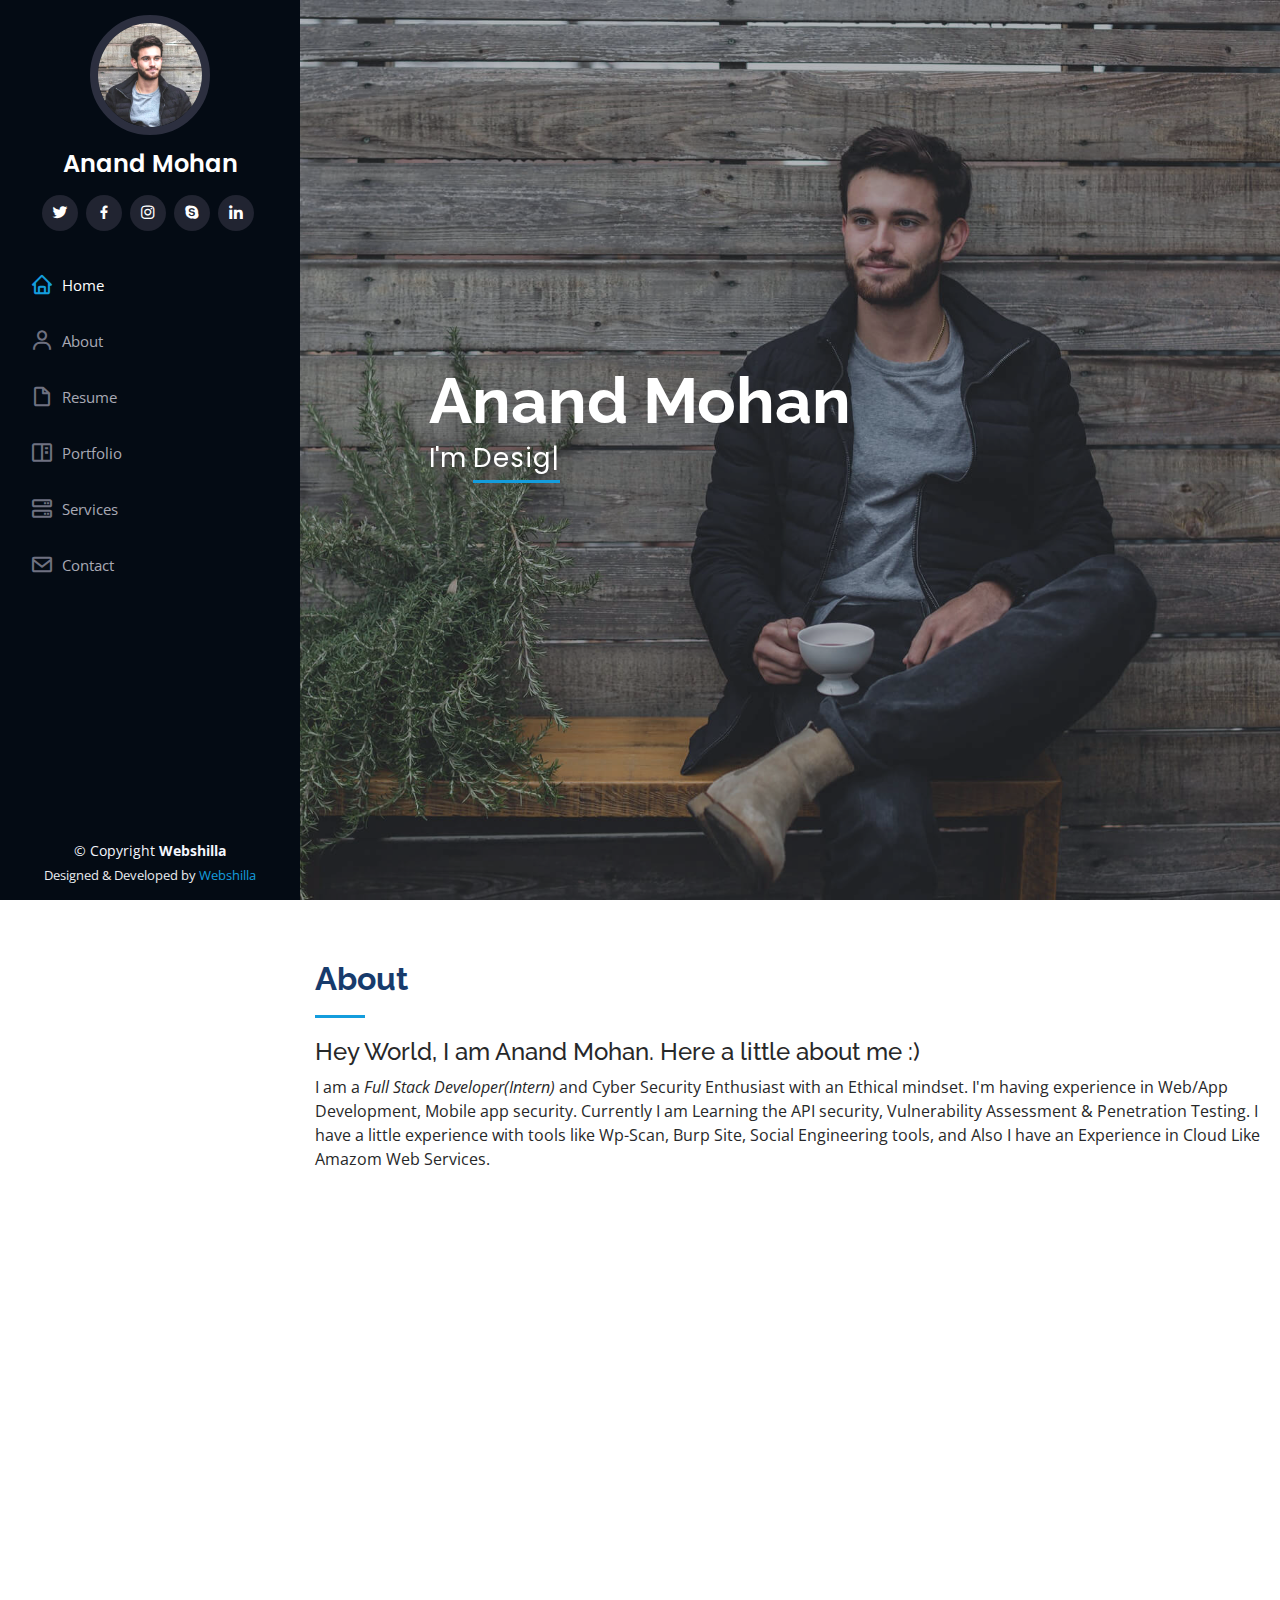
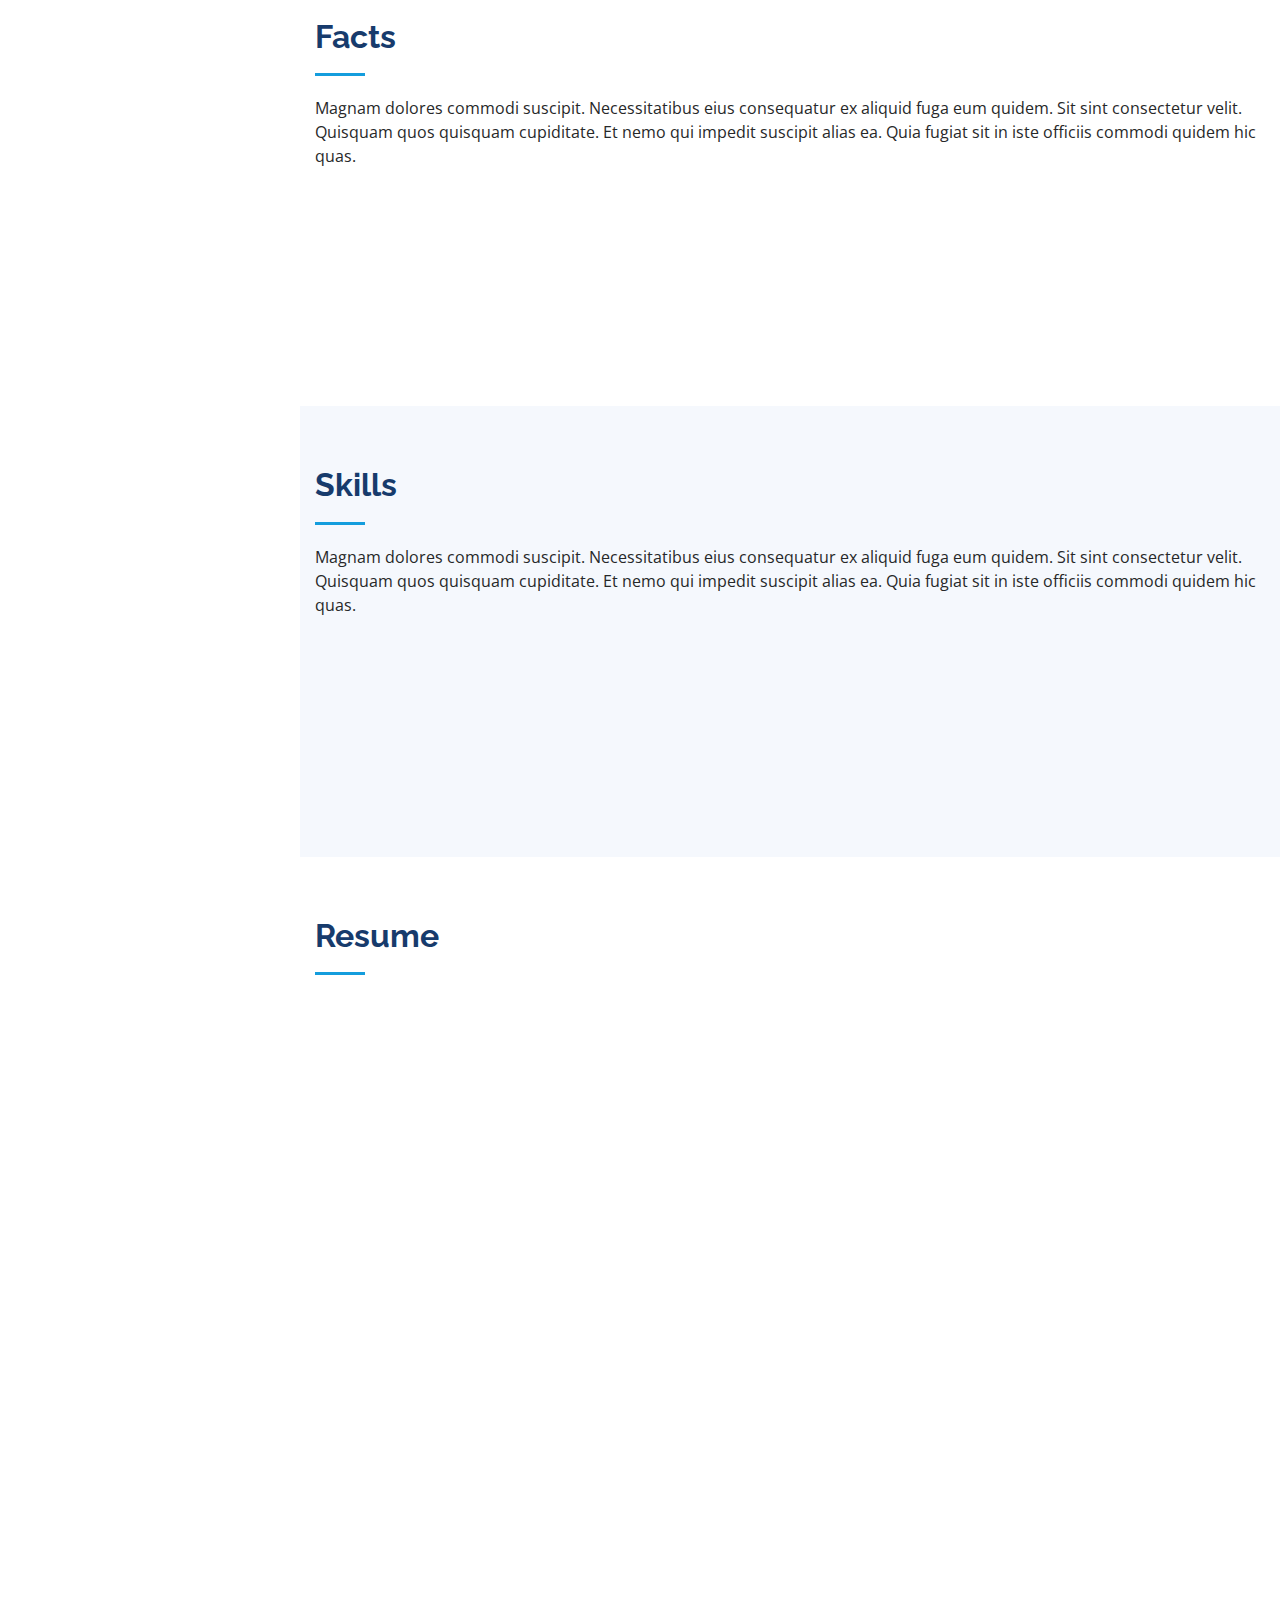
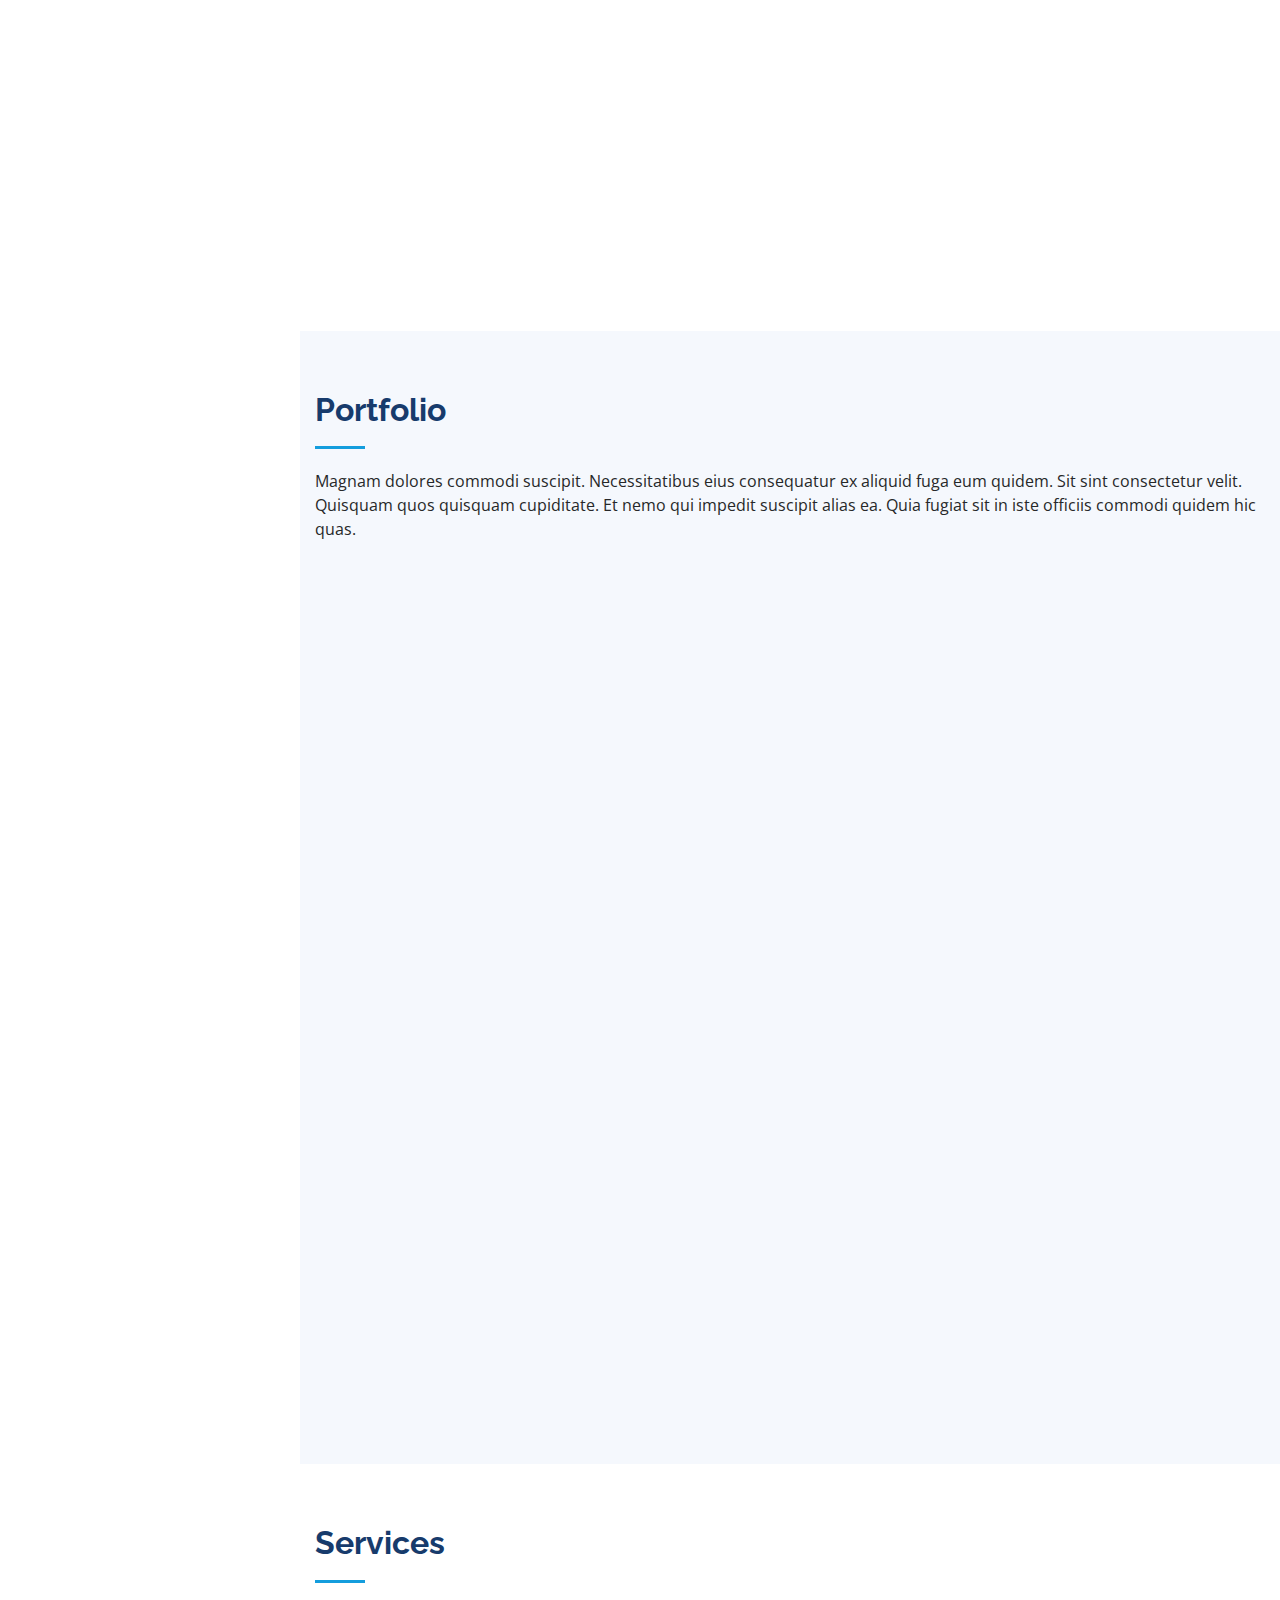
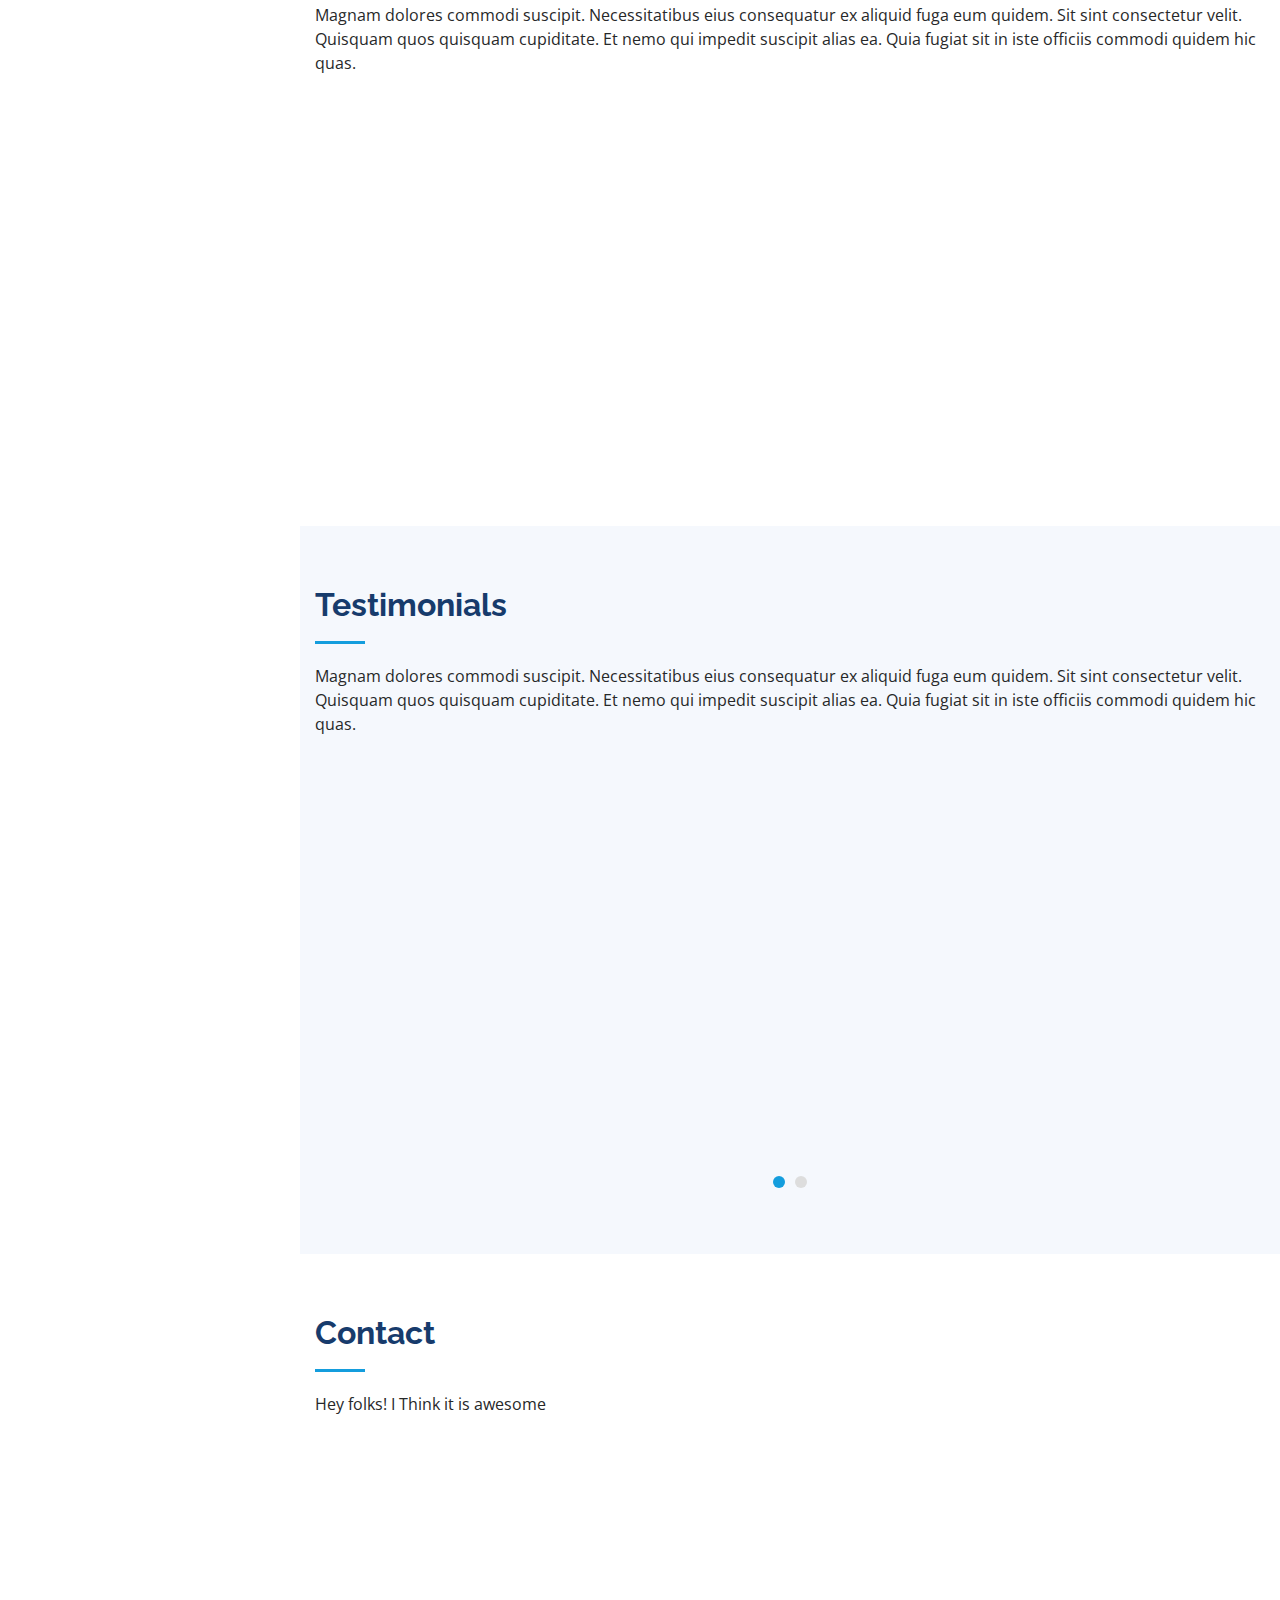
<file: Anand Portfolio/index.html>
<!DOCTYPE html>
<html lang="en">

<head>
    <meta charset="utf-8">
    <meta content="width=device-width, initial-scale=1.0" name="viewport">

    <title>Anand Mohan - Front-end Developer | Website Developer | App Developer</title>
    <meta content="" name="description">
    <meta content="" name="keywords">

    <!-- Favicons -->
    <link href="assets/img/favicon.png" rel="icon">
    <link href="assets/img/apple-touch-icon.png" rel="apple-touch-icon">

    <!-- Google Fonts -->
    <link
        href="https://fonts.googleapis.com/css?family=Open+Sans:300,300i,400,400i,600,600i,700,700i|Raleway:300,300i,400,400i,500,500i,600,600i,700,700i|Poppins:300,300i,400,400i,500,500i,600,600i,700,700i"
        rel="stylesheet">

    <!-- Vendor CSS Files -->
    <link href="assets/vendor/bootstrap/css/bootstrap.min.css" rel="stylesheet">
    <link href="assets/vendor/icofont/icofont.min.css" rel="stylesheet">
    <link href="assets/vendor/boxicons/css/boxicons.min.css" rel="stylesheet">
    <link href="assets/vendor/venobox/venobox.css" rel="stylesheet">
    <link href="assets/vendor/owl.carousel/assets/owl.carousel.min.css" rel="stylesheet">
    <link href="assets/vendor/aos/aos.css" rel="stylesheet">

    <!-- Template Main CSS File -->
    <link href="assets/css/style.css" rel="stylesheet">


</head>

<body>


    <button type="button" class="mobile-nav-toggle d-xl-none"><i class="icofont-navigation-menu"></i></button>

    <!-- ======= Header ======= -->
    <header id="header">
        <div class="d-flex flex-column">

            <div class="profile">
                <img src="assets/img/profile-img.jpg" alt="" class="img-fluid rounded-circle">
                <h1 class="text-light"><a href="index.html">Anand Mohan</a></h1>
                <div class="social-links mt-3 text-center">
                    <a href="#" class="twitter"><i class="bx bxl-twitter"></i></a>
                    <a href="#" class="facebook"><i class="bx bxl-facebook"></i></a>
                    <a href="#" class="instagram"><i class="bx bxl-instagram"></i></a>
                    <a href="#" class="google-plus"><i class="bx bxl-skype"></i></a>
                    <a href="#" class="linkedin"><i class="bx bxl-linkedin"></i></a>
                </div>
            </div>

            <nav class="nav-menu">
                <ul>
                    <li class="active"><a href="index.html"><i class="bx bx-home"></i> <span>Home</span></a></li>
                    <li><a href="#about"><i class="bx bx-user"></i> <span>About</span></a></li>
                    <li><a href="#resume"><i class="bx bx-file-blank"></i> <span>Resume</span></a></li>
                    <li><a href="#portfolio"><i class="bx bx-book-content"></i> Portfolio</a></li>
                    <li><a href="#services"><i class="bx bx-server"></i> Services</a></li>
                    <li><a href="#contact"><i class="bx bx-envelope"></i> Contact</a></li>

                </ul>
            </nav>
            <!-- .nav-menu -->
            <button type="button" class="mobile-nav-toggle d-xl-none"><i class="icofont-navigation-menu"></i></button>

        </div>
    </header>
    <!-- End Header -->

    <!-- ======= Hero Section ======= -->
    <section id="hero" class="d-flex flex-column justify-content-center align-items-center">
        <div class="hero-container" data-aos="fade-in">
            <h1>Anand Mohan</h1>
            <p>I'm <span class="typed"
                    data-typed-items="Designer, Developer, Freelancer, Cyber Security Enthusiast "></span></p>
        </div>
    </section>
    <!-- End Hero -->

    <main id="main">

        <!-- ======= About Section ======= -->
        <section id="about" class="about">
            <div class="container">

                <div class="section-title">
                    <h2>About</h2>
                    <h4 class="about-sub-heading">Hey World, I am Anand Mohan. Here a little about me :) </h4>
                    <p>I am a <em>Full Stack Developer(Intern)</em> and Cyber Security Enthusiast with an Ethical
                        mindset. I'm having experience in Web/App Development, Mobile app security. Currently I am
                        Learning the API security, Vulnerability Assessment & Penetration Testing. I have a little
                        experience with tools like Wp-Scan, Burp Site, Social Engineering tools, and Also I have an
                        Experience in Cloud Like Amazom Web Services. </p>
                </div>

                <div class="row">
                    <div class="col-lg-4" data-aos="fade-right">
                        <img src="assets/img/profile-img.jpg" class="img-fluid" alt="">
                    </div>
                    <div class="col-lg-8 pt-4 pt-lg-0 content" data-aos="fade-left">
                        <h3>Frontend Developer &amp; App Developer.</h3>
                        <p class="font-italic">

                        </p>
                        <div class="row">
                            <div class="col-lg-6">
                                <ul>
                                    <li><i class="icofont-rounded-right"></i> <strong>Birthday:</strong> 15 May
                                    </li>
                                    <li><i class="icofont-rounded-right"></i> <strong>Website:</strong>
                                        https://itanand.github.io</li>
                                    <li><i class="icofont-rounded-right"></i> <strong>Phone:</strong> +91 7004238112
                                    </li>
                                    <li><i class="icofont-rounded-right"></i> <strong>City:</strong> City : Bangalore,
                                        India</li>
                                </ul>
                            </div>
                            <div class="col-lg-6">
                                <ul>
                                    <li><i class="icofont-rounded-right"></i> <strong>Age:</strong> 21</li>
                                    <li><i class="icofont-rounded-right"></i> <strong>Degree:</strong> Bachelor</li>
                                    <li><i class="icofont-rounded-right"></i> <strong>Email:</strong>
                                        hey.anand@gmail.com</li>
                                    <li><i class="icofont-rounded-right"></i> <strong>Freelance:</strong> Available</li>
                                </ul>
                            </div>
                        </div>
                        <p>
                            With the a little experience in development, I also a little about Digital Marketing, I am
                            currently runing my 3 Websites on the Field of Bloggingg & Affiliate Marketing. Hey, if You
                            think i am a little good for you, please drop me mail or call me I am available for you
                            24*7,
                        </p>
                    </div>
                </div>

            </div>
        </section>
        <!-- End About Section -->

        <!-- ======= Facts Section ======= -->
        <section id="facts" class="facts">
            <div class="container">

                <div class="section-title">
                    <h2>Facts</h2>
                    <p>Magnam dolores commodi suscipit. Necessitatibus eius consequatur ex aliquid fuga eum quidem. Sit
                        sint consectetur velit. Quisquam quos quisquam cupiditate. Et nemo qui impedit suscipit alias
                        ea. Quia fugiat sit in iste officiis commodi
                        quidem hic quas.</p>
                </div>

                <div class="row no-gutters">

                    <div class="col-lg-3 col-md-6 d-md-flex align-items-md-stretch" data-aos="fade-up">
                        <div class="count-box">
                            <i class="icofont-simple-smile"></i>
                            <span data-toggle="counter-up">232</span>
                            <p><strong>Happy Clients</strong> consequuntur quae</p>
                        </div>
                    </div>

                    <div class="col-lg-3 col-md-6 d-md-flex align-items-md-stretch" data-aos="fade-up"
                        data-aos-delay="100">
                        <div class="count-box">
                            <i class="icofont-document-folder"></i>
                            <span data-toggle="counter-up">521</span>
                            <p><strong>Projects</strong> adipisci atque cum quia aut</p>
                        </div>
                    </div>

                    <div class="col-lg-3 col-md-6 d-md-flex align-items-md-stretch" data-aos="fade-up"
                        data-aos-delay="200">
                        <div class="count-box">
                            <i class="icofont-live-support"></i>
                            <span data-toggle="counter-up">1,463</span>
                            <p><strong>Hours Of Support</strong> aut commodi quaerat</p>
                        </div>
                    </div>

                    <div class="col-lg-3 col-md-6 d-md-flex align-items-md-stretch" data-aos="fade-up"
                        data-aos-delay="300">
                        <div class="count-box">
                            <i class="icofont-users-alt-5"></i>
                            <span data-toggle="counter-up">15</span>
                            <p><strong>Hard Workers</strong> rerum asperiores dolor</p>
                        </div>
                    </div>

                </div>

            </div>
        </section>
        <!-- End Facts Section -->

        <!-- ======= Skills Section ======= -->
        <section id="skills" class="skills section-bg">
            <div class="container">

                <div class="section-title">
                    <h2>Skills</h2>
                    <p>Magnam dolores commodi suscipit. Necessitatibus eius consequatur ex aliquid fuga eum quidem. Sit
                        sint consectetur velit. Quisquam quos quisquam cupiditate. Et nemo qui impedit suscipit alias
                        ea. Quia fugiat sit in iste officiis commodi
                        quidem hic quas.</p>
                </div>

                <div class="row skills-content">

                    <div class="col-lg-6" data-aos="fade-up">

                        <div class="progress">
                            <span class="skill">Python + JavaScript <i class="val">80%</i></span>
                            <div class="progress-bar-wrap">
                                <div class="progress-bar" role="progressbar" aria-valuenow="100" aria-valuemin="0"
                                    aria-valuemax="100"></div>
                            </div>
                        </div>

                        <div class="progress">
                            <span class="skill">App Development <i class="val">70%</i></span>
                            <div class="progress-bar-wrap">
                                <div class="progress-bar" role="progressbar" aria-valuenow="90" aria-valuemin="0"
                                    aria-valuemax="100"></div>
                            </div>
                        </div>

                        <div class="progress">
                            <span class="skill">Pen Testing <i class="val">50%</i></span>
                            <div class="progress-bar-wrap">
                                <div class="progress-bar" role="progressbar" aria-valuenow="75" aria-valuemin="0"
                                    aria-valuemax="100"></div>
                            </div>
                        </div>

                    </div>

                    <div class="col-lg-6" data-aos="fade-up" data-aos-delay="100">

                        <div class="progress">
                            <span class="skill">Frontend Developer <i class="val">80%</i></span>
                            <div class="progress-bar-wrap">
                                <div class="progress-bar" role="progressbar" aria-valuenow="80" aria-valuemin="0"
                                    aria-valuemax="100"></div>
                            </div>
                        </div>

                        <div class="progress">
                            <span class="skill">Digital Marketing <i class="val">90%</i></span>
                            <div class="progress-bar-wrap">
                                <div class="progress-bar" role="progressbar" aria-valuenow="90" aria-valuemin="0"
                                    aria-valuemax="100"></div>
                            </div>
                        </div>

                        <div class="progress">
                            <span class="skill">Cyber Security <i class="val">55%</i></span>
                            <div class="progress-bar-wrap">
                                <div class="progress-bar" role="progressbar" aria-valuenow="55" aria-valuemin="0"
                                    aria-valuemax="100"></div>
                            </div>
                        </div>

                    </div>

                </div>

            </div>
        </section>
        <!-- End Skills Section -->

        <!-- ======= Resume Section ======= -->
        <section id="resume" class="resume">
            <div class="container">

                <div class="section-title">
                    <h2>Resume</h2>
                    <p> </p>
                </div>

                <div class="row">
                    <div class="col-lg-6" data-aos="fade-up">
                        <h3 class="resume-title">Sumary</h3>
                        <div class="resume-item pb-0">
                            <h4>Anand Mohan</h4>
                            <p><em>Innovative and deadline-driven Graphic Designer with 3+ years of experience designing
                                    and developing user-centered digital/print marketing material from initial concept
                                    to final, polished deliverable.</em></p>
                            <ul>
                                <li>Bangalore, India</li>
                                <li>(+91) 7004238112</li>
                                <li>hey.anand@gmail.com</li>
                            </ul>
                        </div>

                        <h3 class="resume-title">Education</h3>
                        <div class="resume-item">
                            <h4>Bachelor of Technology &amp; Computer Science & Engineering</h4>
                            <h5>2016 - 2020</h5>
                            <p><em>Rajasthan Technical University, Kota, Rajasthan</em></p>
                            <p>Completed Graduation in Computer Science & Engineering with Aggregate of 71.6% with
                                Honours Degree.</p>
                        </div>
                        <div class="resume-item">
                            <h4>Bachelor of Fine Arts &amp; Graphic Design</h4>
                            <h5>2010 - 2014</h5>
                            <p><em>Rochester Institute of Technology, Rochester, NY</em></p>
                            <p>Quia nobis sequi est occaecati aut. Repudiandae et iusto quae reiciendis et quis Eius vel
                                ratione eius unde vitae rerum voluptates asperiores voluptatem Earum molestiae
                                consequatur neque etlon sader mart dila</p>
                        </div>
                    </div>
                    <div class="col-lg-6" data-aos="fade-up" data-aos-delay="100">
                        <h3 class="resume-title">Professional Experience</h3>
                        <div class="resume-item">
                            <h4>Frontend Developer </h4>
                            <h5>Oct, 2020 - Present</h5>
                            <p><em>Bangalore, India </em></p>
                            <ul>
                                <li>Lead in the design, development, and implementation of the graphic, layout, and
                                    production communication materials</li>
                                <li>Delegate tasks to the 7 members of the design team and provide counsel on all
                                    aspects of the project. </li>
                                <li>Supervise the assessment of all graphic materials in order to ensure quality and
                                    accuracy of the design</li>
                                <li>Oversee the efficient use of production project budgets ranging from $2,000 -
                                    $25,000</li>
                            </ul>
                        </div>
                        <div class="resume-item">
                            <h4>Software Developer Intern</h4>
                            <h5>March, 2020 - August, 2020 </h5>
                            <p><em>Ranchi, Jharkhand India</em></p>
                            <ul>
                                <li>Developed numerous marketing programs (logos, brochures,infographics, presentations,
                                    and advertisements).</li>
                                <li>Managed up to 5 projects or tasks at a given time while under pressure</li>
                                <li>Recommended and consulted with clients on the most appropriate graphic design</li>
                                <li>Created 4+ design presentations and proposals a month for clients and account
                                    managers</li>
                            </ul>
                        </div>
                    </div>
                </div>

            </div>
        </section>
        <!-- End Resume Section -->

        <!-- ======= Portfolio Section ======= -->
        <section id="portfolio" class="portfolio section-bg">
            <div class="container">

                <div class="section-title">
                    <h2>Portfolio</h2>
                    <p>Magnam dolores commodi suscipit. Necessitatibus eius consequatur ex aliquid fuga eum quidem. Sit
                        sint consectetur velit. Quisquam quos quisquam cupiditate. Et nemo qui impedit suscipit alias
                        ea. Quia fugiat sit in iste officiis commodi
                        quidem hic quas.</p>
                </div>

                <div class="row" data-aos="fade-up">
                    <div class="col-lg-12 d-flex justify-content-center">
                        <ul id="portfolio-flters">
                            <li data-filter="*" class="filter-active">All</li>
                            <li data-filter=".filter-app">App</li>
                            <li data-filter=".filter-card">Card</li>
                            <li data-filter=".filter-web">Web</li>
                        </ul>
                    </div>
                </div>

                <div class="row portfolio-container" data-aos="fade-up" data-aos-delay="100">

                    <div class="col-lg-4 col-md-6 portfolio-item filter-app">
                        <div class="portfolio-wrap">
                            <img src="assets/img/portfolio/portfolio-1.jpg" class="img-fluid" alt="">
                            <div class="portfolio-links">
                                <a href="assets/img/portfolio/portfolio-1.jpg" data-gall="portfolioGallery"
                                    class="venobox" title="App 1"><i class="bx bx-plus"></i></a>
                                <a href="portfolio-details.html" title="More Details"><i class="bx bx-link"></i></a>
                            </div>
                        </div>
                    </div>

                    <div class="col-lg-4 col-md-6 portfolio-item filter-web">
                        <div class="portfolio-wrap">
                            <img src="assets/img/portfolio/portfolio-2.jpg" class="img-fluid" alt="">
                            <div class="portfolio-links">
                                <a href="assets/img/portfolio/portfolio-2.jpg" data-gall="portfolioGallery"
                                    class="venobox" title="Web 3"><i class="bx bx-plus"></i></a>
                                <a href="portfolio-details.html" title="More Details"><i class="bx bx-link"></i></a>
                            </div>
                        </div>
                    </div>

                    <div class="col-lg-4 col-md-6 portfolio-item filter-app">
                        <div class="portfolio-wrap">
                            <img src="assets/img/portfolio/portfolio-3.jpg" class="img-fluid" alt="">
                            <div class="portfolio-links">
                                <a href="assets/img/portfolio/portfolio-3.jpg" data-gall="portfolioGallery"
                                    class="venobox" title="App 2"><i class="bx bx-plus"></i></a>
                                <a href="portfolio-details.html" title="More Details"><i class="bx bx-link"></i></a>
                            </div>
                        </div>
                    </div>

                    <div class="col-lg-4 col-md-6 portfolio-item filter-card">
                        <div class="portfolio-wrap">
                            <img src="assets/img/portfolio/portfolio-4.jpg" class="img-fluid" alt="">
                            <div class="portfolio-links">
                                <a href="assets/img/portfolio/portfolio-4.jpg" data-gall="portfolioGallery"
                                    class="venobox" title="Card 2"><i class="bx bx-plus"></i></a>
                                <a href="portfolio-details.html" title="More Details"><i class="bx bx-link"></i></a>
                            </div>
                        </div>
                    </div>

                    <div class="col-lg-4 col-md-6 portfolio-item filter-web">
                        <div class="portfolio-wrap">
                            <img src="assets/img/portfolio/portfolio-5.jpg" class="img-fluid" alt="">
                            <div class="portfolio-links">
                                <a href="assets/img/portfolio/portfolio-5.jpg" data-gall="portfolioGallery"
                                    class="venobox" title="Web 2"><i class="bx bx-plus"></i></a>
                                <a href="portfolio-details.html" title="More Details"><i class="bx bx-link"></i></a>
                            </div>
                        </div>
                    </div>

                    <div class="col-lg-4 col-md-6 portfolio-item filter-app">
                        <div class="portfolio-wrap">
                            <img src="assets/img/portfolio/portfolio-6.jpg" class="img-fluid" alt="">
                            <div class="portfolio-links">
                                <a href="assets/img/portfolio/portfolio-6.jpg" data-gall="portfolioGallery"
                                    class="venobox" title="App 3"><i class="bx bx-plus"></i></a>
                                <a href="portfolio-details.html" title="More Details"><i class="bx bx-link"></i></a>
                            </div>
                        </div>
                    </div>

                    <div class="col-lg-4 col-md-6 portfolio-item filter-card">
                        <div class="portfolio-wrap">
                            <img src="assets/img/portfolio/portfolio-7.jpg" class="img-fluid" alt="">
                            <div class="portfolio-links">
                                <a href="assets/img/portfolio/portfolio-7.jpg" data-gall="portfolioGallery"
                                    class="venobox" title="Card 1"><i class="bx bx-plus"></i></a>
                                <a href="portfolio-details.html" title="More Details"><i class="bx bx-link"></i></a>
                            </div>
                        </div>
                    </div>

                    <div class="col-lg-4 col-md-6 portfolio-item filter-card">
                        <div class="portfolio-wrap">
                            <img src="assets/img/portfolio/portfolio-8.jpg" class="img-fluid" alt="">
                            <div class="portfolio-links">
                                <a href="assets/img/portfolio/portfolio-8.jpg" data-gall="portfolioGallery"
                                    class="venobox" title="Card 3"><i class="bx bx-plus"></i></a>
                                <a href="portfolio-details.html" title="More Details"><i class="bx bx-link"></i></a>
                            </div>
                        </div>
                    </div>

                    <div class="col-lg-4 col-md-6 portfolio-item filter-web">
                        <div class="portfolio-wrap">
                            <img src="assets/img/portfolio/portfolio-9.jpg" class="img-fluid" alt="">
                            <div class="portfolio-links">
                                <a href="assets/img/portfolio/portfolio-9.jpg" data-gall="portfolioGallery"
                                    class="venobox" title="Web 3"><i class="bx bx-plus"></i></a>
                                <a href="portfolio-details.html" title="More Details"><i class="bx bx-link"></i></a>
                            </div>
                        </div>
                    </div>

                </div>

            </div>
        </section>
        <!-- End Portfolio Section -->

        <!-- ======= Services Section ======= -->
        <section id="services" class="services">
            <div class="container">

                <div class="section-title">
                    <h2>Services</h2>
                    <p>Magnam dolores commodi suscipit. Necessitatibus eius consequatur ex aliquid fuga eum quidem. Sit
                        sint consectetur velit. Quisquam quos quisquam cupiditate. Et nemo qui impedit suscipit alias
                        ea. Quia fugiat sit in iste officiis commodi
                        quidem hic quas.</p>
                </div>

                <div class="row">
                    <div class="col-lg-4 col-md-6 icon-box" data-aos="fade-up">
                        <div class="icon"><i class="icofont-computer"></i></div>
                        <h4 class="title"><a href="">Lorem Ipsum</a></h4>
                        <p class="description">Voluptatum deleniti atque corrupti quos dolores et quas molestias
                            excepturi sint occaecati cupiditate non provident</p>
                    </div>
                    <div class="col-lg-4 col-md-6 icon-box" data-aos="fade-up" data-aos-delay="100">
                        <div class="icon"><i class="icofont-chart-bar-graph"></i></div>
                        <h4 class="title"><a href="">Dolor Sitema</a></h4>
                        <p class="description">Minim veniam, quis nostrud exercitation ullamco laboris nisi ut aliquip
                            ex ea commodo consequat tarad limino ata</p>
                    </div>
                    <div class="col-lg-4 col-md-6 icon-box" data-aos="fade-up" data-aos-delay="200">
                        <div class="icon"><i class="icofont-earth"></i></div>
                        <h4 class="title"><a href="">Sed ut perspiciatis</a></h4>
                        <p class="description">Duis aute irure dolor in reprehenderit in voluptate velit esse cillum
                            dolore eu fugiat nulla pariatur</p>
                    </div>
                    <div class="col-lg-4 col-md-6 icon-box" data-aos="fade-up" data-aos-delay="300">
                        <div class="icon"><i class="icofont-image"></i></div>
                        <h4 class="title"><a href="">Magni Dolores</a></h4>
                        <p class="description">Excepteur sint occaecat cupidatat non proident, sunt in culpa qui officia
                            deserunt mollit anim id est laborum</p>
                    </div>
                    <div class="col-lg-4 col-md-6 icon-box" data-aos="fade-up" data-aos-delay="400">
                        <div class="icon"><i class="icofont-settings"></i></div>
                        <h4 class="title"><a href="">Nemo Enim</a></h4>
                        <p class="description">At vero eos et accusamus et iusto odio dignissimos ducimus qui blanditiis
                            praesentium voluptatum deleniti atque</p>
                    </div>
                    <div class="col-lg-4 col-md-6 icon-box" data-aos="fade-up" data-aos-delay="500">
                        <div class="icon"><i class="icofont-tasks-alt"></i></div>
                        <h4 class="title"><a href="">Eiusmod Tempor</a></h4>
                        <p class="description">Et harum quidem rerum facilis est et expedita distinctio. Nam libero
                            tempore, cum soluta nobis est eligendi</p>
                    </div>
                </div>

            </div>
        </section>
        <!-- End Services Section -->

        <!-- ======= Testimonials Section ======= -->
        <section id="testimonials" class="testimonials section-bg">
            <div class="container">

                <div class="section-title">
                    <h2>Testimonials</h2>
                    <p>Magnam dolores commodi suscipit. Necessitatibus eius consequatur ex aliquid fuga eum quidem. Sit
                        sint consectetur velit. Quisquam quos quisquam cupiditate. Et nemo qui impedit suscipit alias
                        ea. Quia fugiat sit in iste officiis commodi
                        quidem hic quas.</p>
                </div>

                <div class="owl-carousel testimonials-carousel">

                    <div class="testimonial-item" data-aos="fade-up">
                        <p>
                            <i class="bx bxs-quote-alt-left quote-icon-left"></i> Proin iaculis purus consequat sem cure
                            digni ssim donec porttitora entum suscipit rhoncus. Accusantium quam, ultricies eget id,
                            aliquam eget nibh et. Maecen aliquam, risus
                            at semper.
                            <i class="bx bxs-quote-alt-right quote-icon-right"></i>
                        </p>
                        <img src="assets/img/testimonials/testimonials-1.jpg" class="testimonial-img" alt="">
                        <h3>Saul Goodman</h3>
                        <h4>Ceo &amp; Founder</h4>
                    </div>

                    <div class="testimonial-item" data-aos="fade-up" data-aos-delay="100">
                        <p>
                            <i class="bx bxs-quote-alt-left quote-icon-left"></i> Export tempor illum tamen malis malis
                            eram quae irure esse labore quem cillum quid cillum eram malis quorum velit fore eram velit
                            sunt aliqua noster fugiat irure amet legam
                            anim culpa.
                            <i class="bx bxs-quote-alt-right quote-icon-right"></i>
                        </p>
                        <img src="assets/img/testimonials/testimonials-2.jpg" class="testimonial-img" alt="">
                        <h3>Sara Wilsson</h3>
                        <h4>Designer</h4>
                    </div>

                    <div class="testimonial-item" data-aos="fade-up" data-aos-delay="200">
                        <p>
                            <i class="bx bxs-quote-alt-left quote-icon-left"></i> Enim nisi quem export duis labore
                            cillum quae magna enim sint quorum nulla quem veniam duis minim tempor labore quem eram duis
                            noster aute amet eram fore quis sint minim.
                            <i class="bx bxs-quote-alt-right quote-icon-right"></i>
                        </p>
                        <img src="assets/img/testimonials/testimonials-3.jpg" class="testimonial-img" alt="">
                        <h3>Jena Karlis</h3>
                        <h4>Store Owner</h4>
                    </div>

                    <div class="testimonial-item" data-aos="fade-up" data-aos-delay="300">
                        <p>
                            <i class="bx bxs-quote-alt-left quote-icon-left"></i> Fugiat enim eram quae cillum dolore
                            dolor amet nulla culpa multos export minim fugiat minim velit minim dolor enim duis veniam
                            ipsum anim magna sunt elit fore quem dolore
                            labore illum veniam.
                            <i class="bx bxs-quote-alt-right quote-icon-right"></i>
                        </p>
                        <img src="assets/img/testimonials/testimonials-4.jpg" class="testimonial-img" alt="">
                        <h3>Matt Brandon</h3>
                        <h4>Freelancer</h4>
                    </div>

                    <div class="testimonial-item" data-aos="fade-up" data-aos-delay="400">
                        <p>
                            <i class="bx bxs-quote-alt-left quote-icon-left"></i> Quis quorum aliqua sint quem legam
                            fore sunt eram irure aliqua veniam tempor noster veniam enim culpa labore duis sunt culpa
                            nulla illum cillum fugiat legam esse veniam
                            culpa fore nisi cillum quid.
                            <i class="bx bxs-quote-alt-right quote-icon-right"></i>
                        </p>
                        <img src="assets/img/testimonials/testimonials-5.jpg" class="testimonial-img" alt="">
                        <h3>John Larson</h3>
                        <h4>Entrepreneur</h4>
                    </div>

                </div>

            </div>
        </section>
        <!-- End Testimonials Section -->

        <!-- ======= Contact Section ======= -->
        <section id="contact" class="contact">
            <div class="container">

                <div class="section-title">
                    <h2>Contact</h2>
                    <p>Hey folks! I Think it is awesome</p>
                </div>

                <div class="row" data-aos="fade-in">

                    <div class="col-lg-5 d-flex align-items-stretch">
                        <div class="info">
                            <div class="address">
                                <i class="icofont-google-map"></i>
                                <h4>Location:</h4>
                                <p>Bangalore, India</p>
                            </div>

                            <div class="email">
                                <i class="icofont-envelope"></i>
                                <h4>Email:</h4>
                                <p>hey.anand@gmail.com</p>
                            </div>

                            <div class="phone">
                                <i class="icofont-phone"></i>
                                <h4>Call:</h4>
                                <p>+1 7004238112</p>
                            </div>

                            <iframe
                                src="https://www.google.com/maps/embed?pb=!1m14!1m8!1m3!1d12097.433213460943!2d-74.0062269!3d40.7101282!3m2!1i1024!2i768!4f13.1!3m3!1m2!1s0x0%3A0xb89d1fe6bc499443!2sDowntown+Conference+Center!5e0!3m2!1smk!2sbg!4v1539943755621"
                                frameborder="0" style="border:0; width: 100%; height: 290px;" allowfullscreen></iframe>
                        </div>

                    </div>

                    <div class="col-lg-7 mt-5 mt-lg-0 d-flex align-items-stretch">
                        <form action="forms/contact.php" method="post" role="form" class="php-email-form">
                            <div class="form-row">
                                <div class="form-group col-md-6">
                                    <label for="name">Your Name</label>
                                    <input type="text" name="name" class="form-control" id="name" data-rule="minlen:4"
                                        data-msg="Please enter at least 4 chars" />
                                    <div class="validate"></div>
                                </div>
                                <div class="form-group col-md-6">
                                    <label for="name">Your Email</label>
                                    <input type="email" class="form-control" name="email" id="email" data-rule="email"
                                        data-msg="Please enter a valid email" />
                                    <div class="validate"></div>
                                </div>
                            </div>
                            <div class="form-group">
                                <label for="name">Subject</label>
                                <input type="text" class="form-control" name="subject" id="subject" data-rule="minlen:4"
                                    data-msg="Please enter at least 8 chars of subject" />
                                <div class="validate"></div>
                            </div>
                            <div class="form-group">
                                <label for="name">Message</label>
                                <textarea class="form-control" name="message" rows="10" data-rule="required"
                                    data-msg="Please write something for us"></textarea>
                                <div class="validate"></div>
                            </div>
                            <div class="mb-3">
                                <div class="loading">Loading</div>
                                <div class="error-message"></div>
                                <div class="sent-message">Your message has been sent. Thank you!</div>
                            </div>
                            <div class="text-center"><button type="submit">Send Message</button></div>
                        </form>
                    </div>

                </div>

            </div>
        </section>


    </main>

    <footer id="footer">
        <div class="container">
            <div class="copyright">
                &copy; Copyright <strong><span>Webshilla</span></strong>
            </div>
            <div class="credits">

                Designed & Developed by <a href="https://webshilla.com">Webshilla</a>
            </div>
        </div>
    </footer>

    <a href="#" class="back-to-top"><i class="icofont-simple-up"></i></a>


    <script src="assets/vendor/jquery/jquery.min.js"></script>
    <script src="assets/vendor/bootstrap/js/bootstrap.bundle.min.js"></script>
    <script src="assets/vendor/jquery.easing/jquery.easing.min.js"></script>
    <script src="assets/vendor/php-email-form/validate.js"></script>
    <script src="assets/vendor/waypoints/jquery.waypoints.min.js"></script>
    <script src="assets/vendor/counterup/counterup.min.js"></script>
    <script src="assets/vendor/isotope-layout/isotope.pkgd.min.js"></script>
    <script src="assets/vendor/venobox/venobox.min.js"></script>
    <script src="assets/vendor/owl.carousel/owl.carousel.min.js"></script>
    <script src="assets/vendor/typed.js/typed.min.js"></script>
    <script src="assets/vendor/aos/aos.js"></script>


    <script src="assets/js/main.js"></script>

</body>

</html>
</file>
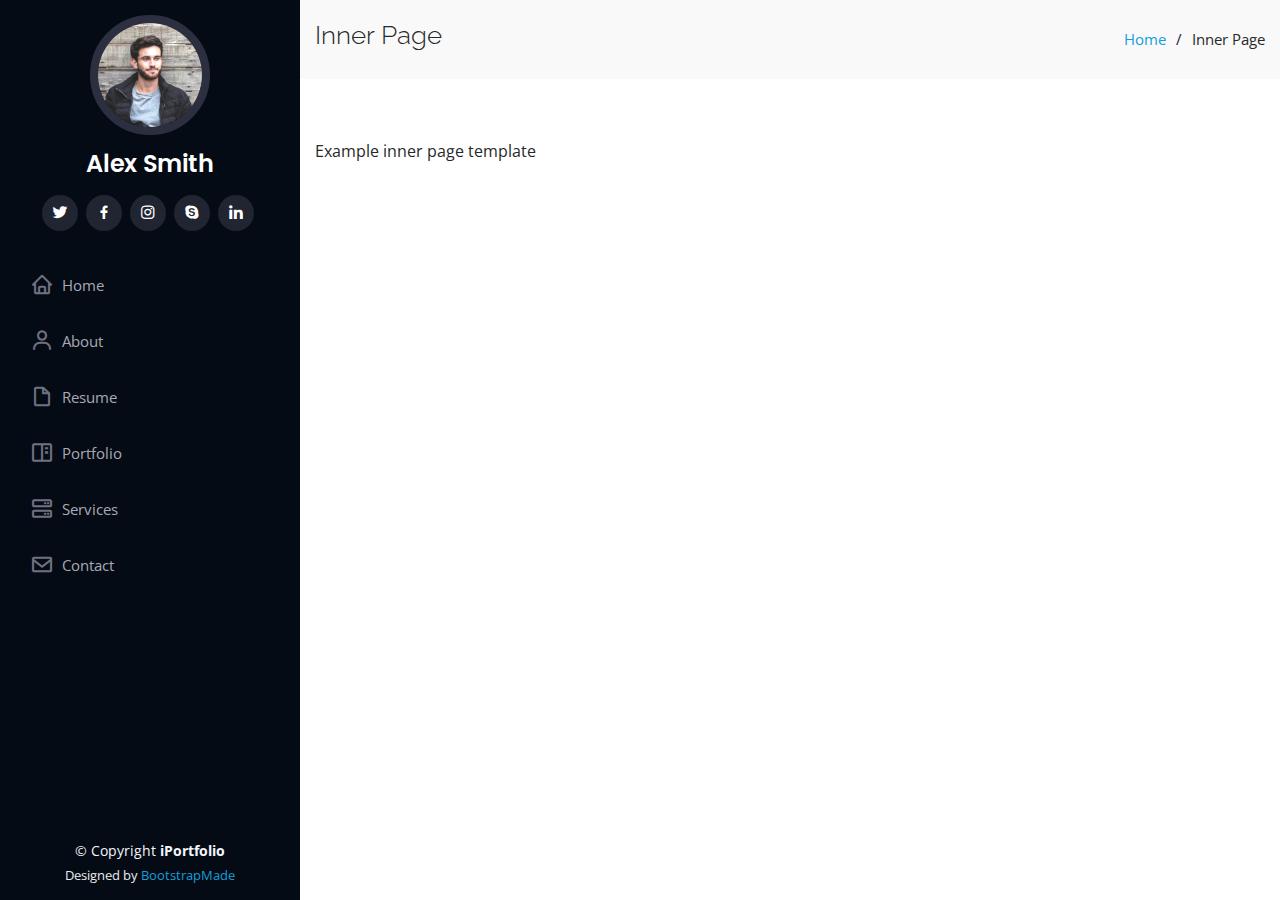
<file: Anand Portfolio/inner-page.html>
<!DOCTYPE html>
<html lang="en">

<head>
  <meta charset="utf-8">
  <meta content="width=device-width, initial-scale=1.0" name="viewport">

  <title>Anand Mohan</title>
  <meta content="" name="description">
  <meta content="" name="keywords">

  <!-- Favicons -->
  <link href="assets/img/favicon.png" rel="icon">
  <link href="assets/img/apple-touch-icon.png" rel="apple-touch-icon">

  <!-- Google Fonts -->
  <link
    href="https://fonts.googleapis.com/css?family=Open+Sans:300,300i,400,400i,600,600i,700,700i|Raleway:300,300i,400,400i,500,500i,600,600i,700,700i|Poppins:300,300i,400,400i,500,500i,600,600i,700,700i"
    rel="stylesheet">

  <!-- Vendor CSS Files -->
  <link href="assets/vendor/bootstrap/css/bootstrap.min.css" rel="stylesheet">
  <link href="assets/vendor/icofont/icofont.min.css" rel="stylesheet">
  <link href="assets/vendor/boxicons/css/boxicons.min.css" rel="stylesheet">
  <link href="assets/vendor/venobox/venobox.css" rel="stylesheet">
  <link href="assets/vendor/owl.carousel/assets/owl.carousel.min.css" rel="stylesheet">
  <link href="assets/vendor/aos/aos.css" rel="stylesheet">

  <!-- Template Main CSS File -->
  <link href="assets/css/style.css" rel="stylesheet">

  <!-- =======================================================
  * Template Name: iPortfolio - v1.5.0
  * Template URL: https://bootstrapmade.com/iportfolio-bootstrap-portfolio-websites-template/
  * Author: BootstrapMade.com
  * License: https://bootstrapmade.com/license/
  ======================================================== -->
</head>

<body>

  <!-- ======= Mobile nav toggle button ======= -->
  <button type="button" class="mobile-nav-toggle d-xl-none"><i class="icofont-navigation-menu"></i></button>

  <!-- ======= Header ======= -->
  <header id="header">
    <div class="d-flex flex-column">

      <div class="profile">
        <img src="assets/img/profile-img.jpg" alt="" class="img-fluid rounded-circle">
        <h1 class="text-light"><a href="index.html">Alex Smith</a></h1>
        <div class="social-links mt-3 text-center">
          <a href="#" class="twitter"><i class="bx bxl-twitter"></i></a>
          <a href="#" class="facebook"><i class="bx bxl-facebook"></i></a>
          <a href="#" class="instagram"><i class="bx bxl-instagram"></i></a>
          <a href="#" class="google-plus"><i class="bx bxl-skype"></i></a>
          <a href="#" class="linkedin"><i class="bx bxl-linkedin"></i></a>
        </div>
      </div>

      <nav class="nav-menu">
        <ul>
          <li><a href="index.html"><i class="bx bx-home"></i> <span>Home</span></a></li>
          <li><a href="#about"><i class="bx bx-user"></i> <span>About</span></a></li>
          <li><a href="#resume"><i class="bx bx-file-blank"></i> <span>Resume</span></a></li>
          <li><a href="#portfolio"><i class="bx bx-book-content"></i> Portfolio</a></li>
          <li><a href="#services"><i class="bx bx-server"></i> Services</a></li>
          <li><a href="#contact"><i class="bx bx-envelope"></i> Contact</a></li>

        </ul>
      </nav><!-- .nav-menu -->
      <button type="button" class="mobile-nav-toggle d-xl-none"><i class="icofont-navigation-menu"></i></button>

    </div>
  </header><!-- End Header -->

  <main id="main">

    <!-- ======= Breadcrumbs ======= -->
    <section class="breadcrumbs">
      <div class="container">

        <div class="d-flex justify-content-between align-items-center">
          <h2>Inner Page</h2>
          <ol>
            <li><a href="index.html">Home</a></li>
            <li>Inner Page</li>
          </ol>
        </div>

      </div>
    </section><!-- End Breadcrumbs -->

    <section class="inner-page">
      <div class="container">
        <p>
          Example inner page template
        </p>
      </div>
    </section>

  </main><!-- End #main -->

  <!-- ======= Footer ======= -->
  <footer id="footer">
    <div class="container">
      <div class="copyright">
        &copy; Copyright <strong><span>iPortfolio</span></strong>
      </div>
      <div class="credits">
        <!-- All the links in the footer should remain intact. -->
        <!-- You can delete the links only if you purchased the pro version. -->
        <!-- Licensing information: https://bootstrapmade.com/license/ -->
        <!-- Purchase the pro version with working PHP/AJAX contact form: https://bootstrapmade.com/iportfolio-bootstrap-portfolio-websites-template/ -->
        Designed by <a href="https://bootstrapmade.com/">BootstrapMade</a>
      </div>
    </div>
  </footer><!-- End  Footer -->

  <a href="#" class="back-to-top"><i class="icofont-simple-up"></i></a>

  <!-- Vendor JS Files -->
  <script src="assets/vendor/jquery/jquery.min.js"></script>
  <script src="assets/vendor/bootstrap/js/bootstrap.bundle.min.js"></script>
  <script src="assets/vendor/jquery.easing/jquery.easing.min.js"></script>
  <script src="assets/vendor/php-email-form/validate.js"></script>
  <script src="assets/vendor/waypoints/jquery.waypoints.min.js"></script>
  <script src="assets/vendor/counterup/counterup.min.js"></script>
  <script src="assets/vendor/isotope-layout/isotope.pkgd.min.js"></script>
  <script src="assets/vendor/venobox/venobox.min.js"></script>
  <script src="assets/vendor/owl.carousel/owl.carousel.min.js"></script>
  <script src="assets/vendor/typed.js/typed.min.js"></script>
  <script src="assets/vendor/aos/aos.js"></script>

  <!-- Template Main JS File -->
  <script src="assets/js/main.js"></script>

</body>

</html>
</file>
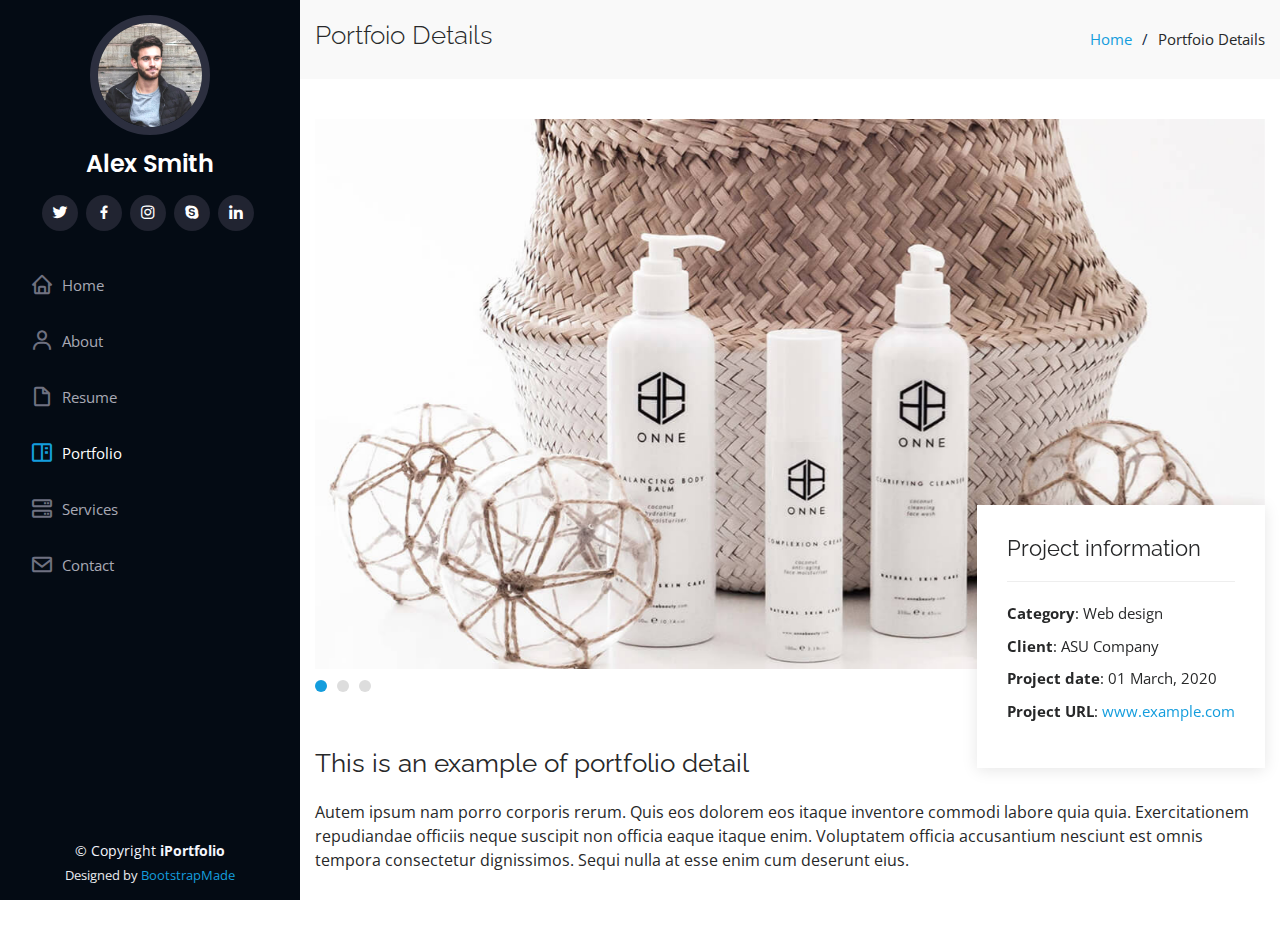
<file: Anand Portfolio/portfolio-details.html>
<!DOCTYPE html>
<html lang="en">

<head>
  <meta charset="utf-8">
  <meta content="width=device-width, initial-scale=1.0" name="viewport">

  <title>Anand Mohan- </title>
  <meta content="" name="description">
  <meta content="" name="keywords">

  <!-- Favicons -->
  <link href="assets/img/favicon.png" rel="icon">
  <link href="assets/img/apple-touch-icon.png" rel="apple-touch-icon">

  <!-- Google Fonts -->
  <link
    href="https://fonts.googleapis.com/css?family=Open+Sans:300,300i,400,400i,600,600i,700,700i|Raleway:300,300i,400,400i,500,500i,600,600i,700,700i|Poppins:300,300i,400,400i,500,500i,600,600i,700,700i"
    rel="stylesheet">

  <!-- Vendor CSS Files -->
  <link href="assets/vendor/bootstrap/css/bootstrap.min.css" rel="stylesheet">
  <link href="assets/vendor/icofont/icofont.min.css" rel="stylesheet">
  <link href="assets/vendor/boxicons/css/boxicons.min.css" rel="stylesheet">
  <link href="assets/vendor/venobox/venobox.css" rel="stylesheet">
  <link href="assets/vendor/owl.carousel/assets/owl.carousel.min.css" rel="stylesheet">
  <link href="assets/vendor/aos/aos.css" rel="stylesheet">

  <!-- Template Main CSS File -->
  <link href="assets/css/style.css" rel="stylesheet">

  <!-- =======================================================
  * Template Name: iPortfolio - v1.5.0
  * Template URL: https://bootstrapmade.com/iportfolio-bootstrap-portfolio-websites-template/
  * Author: BootstrapMade.com
  * License: https://bootstrapmade.com/license/
  ======================================================== -->
</head>

<body>

  <!-- ======= Mobile nav toggle button ======= -->
  <button type="button" class="mobile-nav-toggle d-xl-none"><i class="icofont-navigation-menu"></i></button>

  <!-- ======= Header ======= -->
  <header id="header">
    <div class="d-flex flex-column">

      <div class="profile">
        <img src="assets/img/profile-img.jpg" alt="" class="img-fluid rounded-circle">
        <h1 class="text-light"><a href="index.html">Alex Smith</a></h1>
        <div class="social-links mt-3 text-center">
          <a href="#" class="twitter"><i class="bx bxl-twitter"></i></a>
          <a href="#" class="facebook"><i class="bx bxl-facebook"></i></a>
          <a href="#" class="instagram"><i class="bx bxl-instagram"></i></a>
          <a href="#" class="google-plus"><i class="bx bxl-skype"></i></a>
          <a href="#" class="linkedin"><i class="bx bxl-linkedin"></i></a>
        </div>
      </div>

      <nav class="nav-menu">
        <ul>
          <li><a href="index.html"><i class="bx bx-home"></i> <span>Home</span></a></li>
          <li><a href="#about"><i class="bx bx-user"></i> <span>About</span></a></li>
          <li><a href="#resume"><i class="bx bx-file-blank"></i> <span>Resume</span></a></li>
          <li class="active"><a href="#portfolio"><i class="bx bx-book-content"></i> Portfolio</a></li>
          <li><a href="#services"><i class="bx bx-server"></i> Services</a></li>
          <li><a href="#contact"><i class="bx bx-envelope"></i> Contact</a></li>

        </ul>
      </nav><!-- .nav-menu -->
      <button type="button" class="mobile-nav-toggle d-xl-none"><i class="icofont-navigation-menu"></i></button>

    </div>
  </header><!-- End Header -->

  <main id="main">

    <!-- ======= Breadcrumbs ======= -->
    <section id="breadcrumbs" class="breadcrumbs">
      <div class="container">

        <div class="d-flex justify-content-between align-items-center">
          <h2>Portfoio Details</h2>
          <ol>
            <li><a href="index.html">Home</a></li>
            <li>Portfoio Details</li>
          </ol>
        </div>

      </div>
    </section><!-- End Breadcrumbs -->

    <!-- ======= Portfolio Details Section ======= -->
    <section id="portfolio-details" class="portfolio-details">
      <div class="container">

        <div class="portfolio-details-container">

          <div class="owl-carousel portfolio-details-carousel">
            <img src="assets/img/portfolio-details-1.jpg" class="img-fluid" alt="">
            <img src="assets/img/portfolio-details-2.jpg" class="img-fluid" alt="">
            <img src="assets/img/portfolio-details-3.jpg" class="img-fluid" alt="">
          </div>

          <div class="portfolio-info">
            <h3>Project information</h3>
            <ul>
              <li><strong>Category</strong>: Web design</li>
              <li><strong>Client</strong>: ASU Company</li>
              <li><strong>Project date</strong>: 01 March, 2020</li>
              <li><strong>Project URL</strong>: <a href="#">www.example.com</a></li>
            </ul>
          </div>

        </div>

        <div class="portfolio-description">
          <h2>This is an example of portfolio detail</h2>
          <p>
            Autem ipsum nam porro corporis rerum. Quis eos dolorem eos itaque inventore commodi labore quia quia.
            Exercitationem repudiandae officiis neque suscipit non officia eaque itaque enim. Voluptatem officia
            accusantium nesciunt est omnis tempora consectetur dignissimos. Sequi nulla at esse enim cum deserunt eius.
          </p>
        </div>

      </div>
    </section><!-- End Portfolio Details Section -->

  </main><!-- End #main -->

  <!-- ======= Footer ======= -->
  <footer id="footer">
    <div class="container">
      <div class="copyright">
        &copy; Copyright <strong><span>iPortfolio</span></strong>
      </div>
      <div class="credits">
        <!-- All the links in the footer should remain intact. -->
        <!-- You can delete the links only if you purchased the pro version. -->
        <!-- Licensing information: https://bootstrapmade.com/license/ -->
        <!-- Purchase the pro version with working PHP/AJAX contact form: https://bootstrapmade.com/iportfolio-bootstrap-portfolio-websites-template/ -->
        Designed by <a href="https://bootstrapmade.com/">BootstrapMade</a>
      </div>
    </div>
  </footer><!-- End  Footer -->

  <a href="#" class="back-to-top"><i class="icofont-simple-up"></i></a>

  <!-- Vendor JS Files -->
  <script src="assets/vendor/jquery/jquery.min.js"></script>
  <script src="assets/vendor/bootstrap/js/bootstrap.bundle.min.js"></script>
  <script src="assets/vendor/jquery.easing/jquery.easing.min.js"></script>
  <script src="assets/vendor/php-email-form/validate.js"></script>
  <script src="assets/vendor/waypoints/jquery.waypoints.min.js"></script>
  <script src="assets/vendor/counterup/counterup.min.js"></script>
  <script src="assets/vendor/isotope-layout/isotope.pkgd.min.js"></script>
  <script src="assets/vendor/venobox/venobox.min.js"></script>
  <script src="assets/vendor/owl.carousel/owl.carousel.min.js"></script>
  <script src="assets/vendor/typed.js/typed.min.js"></script>
  <script src="assets/vendor/aos/aos.js"></script>

  <!-- Template Main JS File -->
  <script src="assets/js/main.js"></script>

</body>

</html>
</file>
<file: Anand Portfolio/assets/vendor/venobox/venobox.css>
/* ------ venobox.css --------*/
.vbox-overlay *, .vbox-overlay *:before, .vbox-overlay *:after{
    -webkit-backface-visibility: hidden;
    -webkit-box-sizing:border-box;
    -moz-box-sizing:border-box;
    box-sizing:border-box;
}
.vbox-overlay * { 
    -webkit-backface-visibility: visible;
    backface-visibility: visible;
}
.vbox-overlay{
    display: -webkit-flex;
    display: flex;
    -webkit-flex-direction: column;
    flex-direction: column;
    -webkit-justify-content: center;
    justify-content: center;
    -webkit-align-items: center;
    align-items: center;
    position: fixed;
    left: 0;
    top: 0;
    bottom: 0;
    right: 0;
    z-index: 999999;
}

/* ----- navigation ----- */
.vbox-title{
    width: 100%;
    height: 40px;
    float: left;
    text-align: center;
    line-height: 28px;
    font-size: 12px;
    padding: 6px 50px;
    overflow: hidden;
    position: fixed;
    display: none;
    left: 0;
    z-index: 89;
}
.vbox-close{
    cursor: pointer;
    position: fixed;
    top: -1px;
    right: 0;
    width: 50px;
    height: 40px;
    padding: 6px;
    display: block;
    background-position:10px center;
    overflow: hidden;
    font-size: 24px;
    line-height: 1;
    text-align: center;
    z-index: 99;
}
.vbox-left{
    cursor: pointer;
    position: fixed;
    left: 0;
    height: 40px;
    overflow: hidden;
    line-height: 28px;
    font-size: 12px;
    z-index: 99;
    display: flex;
    align-items:center;
}
.vbox-num{
    display: inline-block;
    margin: 6px 0 6px 15px;
}
/* ----- Social share ----- */
.vbox-share{
    line-height: 28px;
    font-size: 12px;
    overflow: hidden;
    position: fixed;
    left: 0;
    z-index: 98;
    display: flex;
    align-items:center;
    justify-content: center;
    width: 100%;
    text-align: center;
}
.vbox-share svg{
    max-height: 28px;
    width: 28px;
    z-index: 10;
    margin-left: 12px;
    margin-top: 6px;
    margin-bottom: 6px;
    vertical-align: middle;
}


/* ----- navigation ARROWS ----- */
.vbox-next, .vbox-prev{
    position: fixed;
    top: 50%;
    margin-top: -15px;
    overflow: hidden;
    cursor: pointer;
    display: block;
    width: 45px;
    height: 45px;
    z-index: 99;
}
.vbox-next span, .vbox-prev span{
    position: relative;
    width: 20px;
    height: 20px;
    border: 2px solid transparent;
    border-top-color: #B6B6B6;
    border-right-color: #B6B6B6;
    text-indent: -100px;
    position: absolute;
    top: 8px;
    display: block;
}
.vbox-prev{
    left: 15px;
}
.vbox-next{
    right: 15px;
}
.vbox-prev span{
    left: 10px;
    -ms-transform: rotate(-135deg);
    -webkit-transform: rotate(-135deg);
    transform: rotate(-135deg);
}
.vbox-next span{
    -ms-transform: rotate(45deg);
    -webkit-transform: rotate(45deg);
    transform: rotate(45deg);
    right: 10px;
}
/* ------- inline window ------ */
.vbox-inline{
    width: 420px;
    height: 315px;
    height: 70vh;
    padding: 10px;
    background: #fff;
    margin: 0 auto;
    overflow: auto;
    text-align: left;
}
/* ------- Video & iFrames window ------ */
.venoframe{
    max-width: 100%;
    width: 100%;
    border: none;
    width: 100%;
    height: 260px;
    height: 70vh;
}
.venoframe.vbvid{
    height: 260px;
}
@media (min-width: 768px) {
    .venoframe, .vbox-inline{
        width: 90%;
        height: 360px;
        height: 70vh;
    }
    .venoframe.vbvid{
        width: 640px;
        height: 360px;
    }
}
@media (min-width: 992px) {
    .venoframe, .vbox-inline{
        max-width: 1200px;
        width: 80%;
        height: 540px;
        height: 70vh;
    }
    .venoframe.vbvid{
        width: 960px;
        height: 540px;
    }
}
/* 
Please do NOT edit this part! 
or at least read this note: http://i.imgur.com/7C0ws9e.gif
*/
.vbox-open{
    overflow: hidden;
}
.vbox-container{
    position: absolute;
    left: 0;
    right: 0;
    top: 0;
    bottom: 0;
    overflow-x: hidden;
    overflow-y: scroll;
    overflow-scrolling: touch;
    -webkit-overflow-scrolling: touch;
    z-index: 20;
    max-height: 100%;

}

.vbox-content{
    text-align: center;
    float: left;
    width: 100%;
    position: relative;
    overflow: hidden;
    padding: 20px 4%;
}
.vbox-container img{
    max-width: 100%;
    height: auto;
}
.vbox-figlio{
    box-shadow: 0 0 12px rgba(0,0,0,0.19), 0 6px 6px rgba(0,0,0,0.23);
    max-width: 100%;
    text-align: initial;
}
img.vbox-figlio{
    -webkit-user-select: none;
-khtml-user-select: none;
-moz-user-select: none;
-o-user-select: none;
user-select: none;
}
.vbox-content.swipe-left{
    margin-left: -200px !important;
}
.vbox-content.swipe-right{
    margin-left: 200px !important;
}
.vbox-animated{
    webkit-transition: margin 300ms ease-out;
    transition: margin 300ms ease-out;
}

/* ---------- preloader ----------
 * SPINKIT 
 * http://tobiasahlin.com/spinkit/
-------------------------------- */
.sk-double-bounce,.sk-rotating-plane{width:40px;height:40px;margin:40px auto}.sk-rotating-plane{background-color:#333;-webkit-animation:sk-rotatePlane 1.2s infinite ease-in-out;animation:sk-rotatePlane 1.2s infinite ease-in-out}@-webkit-keyframes sk-rotatePlane{0%{-webkit-transform:perspective(120px) rotateX(0) rotateY(0);transform:perspective(120px) rotateX(0) rotateY(0)}50%{-webkit-transform:perspective(120px) rotateX(-180.1deg) rotateY(0);transform:perspective(120px) rotateX(-180.1deg) rotateY(0)}100%{-webkit-transform:perspective(120px) rotateX(-180deg) rotateY(-179.9deg);transform:perspective(120px) rotateX(-180deg) rotateY(-179.9deg)}}@keyframes sk-rotatePlane{0%{-webkit-transform:perspective(120px) rotateX(0) rotateY(0);transform:perspective(120px) rotateX(0) rotateY(0)}50%{-webkit-transform:perspective(120px) rotateX(-180.1deg) rotateY(0);transform:perspective(120px) rotateX(-180.1deg) rotateY(0)}100%{-webkit-transform:perspective(120px) rotateX(-180deg) rotateY(-179.9deg);transform:perspective(120px) rotateX(-180deg) rotateY(-179.9deg)}}.sk-double-bounce{position:relative}.sk-double-bounce .sk-child{width:100%;height:100%;border-radius:50%;background-color:#333;opacity:.6;position:absolute;top:0;left:0;-webkit-animation:sk-doubleBounce 2s infinite ease-in-out;animation:sk-doubleBounce 2s infinite ease-in-out}.sk-chasing-dots .sk-child,.sk-spinner-pulse,.sk-three-bounce .sk-child{background-color:#333;border-radius:100%}.sk-double-bounce .sk-double-bounce2{-webkit-animation-delay:-1s;animation-delay:-1s}@-webkit-keyframes sk-doubleBounce{0%,100%{-webkit-transform:scale(0);transform:scale(0)}50%{-webkit-transform:scale(1);transform:scale(1)}}@keyframes sk-doubleBounce{0%,100%{-webkit-transform:scale(0);transform:scale(0)}50%{-webkit-transform:scale(1);transform:scale(1)}}.sk-wave{margin:40px auto;width:50px;height:40px;text-align:center;font-size:10px}.sk-wave .sk-rect{background-color:#333;height:100%;width:6px;display:inline-block;-webkit-animation:sk-waveStretchDelay 1.2s infinite ease-in-out;animation:sk-waveStretchDelay 1.2s infinite ease-in-out}.sk-wave .sk-rect1{-webkit-animation-delay:-1.2s;animation-delay:-1.2s}.sk-wave .sk-rect2{-webkit-animation-delay:-1.1s;animation-delay:-1.1s}.sk-wave .sk-rect3{-webkit-animation-delay:-1s;animation-delay:-1s}.sk-wave .sk-rect4{-webkit-animation-delay:-.9s;animation-delay:-.9s}.sk-wave .sk-rect5{-webkit-animation-delay:-.8s;animation-delay:-.8s}@-webkit-keyframes sk-waveStretchDelay{0%,100%,40%{-webkit-transform:scaleY(.4);transform:scaleY(.4)}20%{-webkit-transform:scaleY(1);transform:scaleY(1)}}@keyframes sk-waveStretchDelay{0%,100%,40%{-webkit-transform:scaleY(.4);transform:scaleY(.4)}20%{-webkit-transform:scaleY(1);transform:scaleY(1)}}.sk-wandering-cubes{margin:40px auto;width:40px;height:40px;position:relative}.sk-wandering-cubes .sk-cube{background-color:#333;width:10px;height:10px;position:absolute;top:0;left:0;-webkit-animation:sk-wanderingCube 1.8s ease-in-out -1.8s infinite both;animation:sk-wanderingCube 1.8s ease-in-out -1.8s infinite both}.sk-chasing-dots,.sk-spinner-pulse{width:40px;height:40px;margin:40px auto}.sk-wandering-cubes .sk-cube2{-webkit-animation-delay:-.9s;animation-delay:-.9s}@-webkit-keyframes sk-wanderingCube{0%{-webkit-transform:rotate(0);transform:rotate(0)}25%{-webkit-transform:translateX(30px) rotate(-90deg) scale(.5);transform:translateX(30px) rotate(-90deg) scale(.5)}50%{-webkit-transform:translateX(30px) translateY(30px) rotate(-179deg);transform:translateX(30px) translateY(30px) rotate(-179deg)}50.1%{-webkit-transform:translateX(30px) translateY(30px) rotate(-180deg);transform:translateX(30px) translateY(30px) rotate(-180deg)}75%{-webkit-transform:translateX(0) translateY(30px) rotate(-270deg) scale(.5);transform:translateX(0) translateY(30px) rotate(-270deg) scale(.5)}100%{-webkit-transform:rotate(-360deg);transform:rotate(-360deg)}}@keyframes sk-wanderingCube{0%{-webkit-transform:rotate(0);transform:rotate(0)}25%{-webkit-transform:translateX(30px) rotate(-90deg) scale(.5);transform:translateX(30px) rotate(-90deg) scale(.5)}50%{-webkit-transform:translateX(30px) translateY(30px) rotate(-179deg);transform:translateX(30px) translateY(30px) rotate(-179deg)}50.1%{-webkit-transform:translateX(30px) translateY(30px) rotate(-180deg);transform:translateX(30px) translateY(30px) rotate(-180deg)}75%{-webkit-transform:translateX(0) translateY(30px) rotate(-270deg) scale(.5);transform:translateX(0) translateY(30px) rotate(-270deg) scale(.5)}100%{-webkit-transform:rotate(-360deg);transform:rotate(-360deg)}}.sk-spinner-pulse{-webkit-animation:sk-pulseScaleOut 1s infinite ease-in-out;animation:sk-pulseScaleOut 1s infinite ease-in-out}@-webkit-keyframes sk-pulseScaleOut{0%{-webkit-transform:scale(0);transform:scale(0)}100%{-webkit-transform:scale(1);transform:scale(1);opacity:0}}@keyframes sk-pulseScaleOut{0%{-webkit-transform:scale(0);transform:scale(0)}100%{-webkit-transform:scale(1);transform:scale(1);opacity:0}}.sk-chasing-dots{position:relative;text-align:center;-webkit-animation:sk-chasingDotsRotate 2s infinite linear;animation:sk-chasingDotsRotate 2s infinite linear}.sk-chasing-dots .sk-child{width:60%;height:60%;display:inline-block;position:absolute;top:0;-webkit-animation:sk-chasingDotsBounce 2s infinite ease-in-out;animation:sk-chasingDotsBounce 2s infinite ease-in-out}.sk-chasing-dots .sk-dot2{top:auto;bottom:0;-webkit-animation-delay:-1s;animation-delay:-1s}@-webkit-keyframes sk-chasingDotsRotate{100%{-webkit-transform:rotate(360deg);transform:rotate(360deg)}}@keyframes sk-chasingDotsRotate{100%{-webkit-transform:rotate(360deg);transform:rotate(360deg)}}@-webkit-keyframes sk-chasingDotsBounce{0%,100%{-webkit-transform:scale(0);transform:scale(0)}50%{-webkit-transform:scale(1);transform:scale(1)}}@keyframes sk-chasingDotsBounce{0%,100%{-webkit-transform:scale(0);transform:scale(0)}50%{-webkit-transform:scale(1);transform:scale(1)}}.sk-three-bounce{margin:40px auto;width:80px;text-align:center}.sk-three-bounce .sk-child{width:20px;height:20px;display:inline-block;-webkit-animation:sk-three-bounce 1.4s ease-in-out 0s infinite both;animation:sk-three-bounce 1.4s ease-in-out 0s infinite both}.sk-circle .sk-child:before,.sk-fading-circle .sk-circle:before{display:block;border-radius:100%;content:'';background-color:#333}.sk-three-bounce .sk-bounce1{-webkit-animation-delay:-.32s;animation-delay:-.32s}.sk-three-bounce .sk-bounce2{-webkit-animation-delay:-.16s;animation-delay:-.16s}@-webkit-keyframes sk-three-bounce{0%,100%,80%{-webkit-transform:scale(0);transform:scale(0)}40%{-webkit-transform:scale(1);transform:scale(1)}}@keyframes sk-three-bounce{0%,100%,80%{-webkit-transform:scale(0);transform:scale(0)}40%{-webkit-transform:scale(1);transform:scale(1)}}.sk-circle{margin:40px auto;width:40px;height:40px;position:relative}.sk-circle .sk-child{width:100%;height:100%;position:absolute;left:0;top:0}.sk-circle .sk-child:before{margin:0 auto;width:15%;height:15%;-webkit-animation:sk-circleBounceDelay 1.2s infinite ease-in-out both;animation:sk-circleBounceDelay 1.2s infinite ease-in-out both}.sk-circle .sk-circle2{-webkit-transform:rotate(30deg);-ms-transform:rotate(30deg);transform:rotate(30deg)}.sk-circle .sk-circle3{-webkit-transform:rotate(60deg);-ms-transform:rotate(60deg);transform:rotate(60deg)}.sk-circle .sk-circle4{-webkit-transform:rotate(90deg);-ms-transform:rotate(90deg);transform:rotate(90deg)}.sk-circle .sk-circle5{-webkit-transform:rotate(120deg);-ms-transform:rotate(120deg);transform:rotate(120deg)}.sk-circle .sk-circle6{-webkit-transform:rotate(150deg);-ms-transform:rotate(150deg);transform:rotate(150deg)}.sk-circle .sk-circle7{-webkit-transform:rotate(180deg);-ms-transform:rotate(180deg);transform:rotate(180deg)}.sk-circle .sk-circle8{-webkit-transform:rotate(210deg);-ms-transform:rotate(210deg);transform:rotate(210deg)}.sk-circle .sk-circle9{-webkit-transform:rotate(240deg);-ms-transform:rotate(240deg);transform:rotate(240deg)}.sk-circle .sk-circle10{-webkit-transform:rotate(270deg);-ms-transform:rotate(270deg);transform:rotate(270deg)}.sk-circle .sk-circle11{-webkit-transform:rotate(300deg);-ms-transform:rotate(300deg);transform:rotate(300deg)}.sk-circle .sk-circle12{-webkit-transform:rotate(330deg);-ms-transform:rotate(330deg);transform:rotate(330deg)}.sk-circle .sk-circle2:before{-webkit-animation-delay:-1.1s;animation-delay:-1.1s}.sk-circle .sk-circle3:before{-webkit-animation-delay:-1s;animation-delay:-1s}.sk-circle .sk-circle4:before{-webkit-animation-delay:-.9s;animation-delay:-.9s}.sk-circle .sk-circle5:before{-webkit-animation-delay:-.8s;animation-delay:-.8s}.sk-circle .sk-circle6:before{-webkit-animation-delay:-.7s;animation-delay:-.7s}.sk-circle .sk-circle7:before{-webkit-animation-delay:-.6s;animation-delay:-.6s}.sk-circle .sk-circle8:before{-webkit-animation-delay:-.5s;animation-delay:-.5s}.sk-circle .sk-circle9:before{-webkit-animation-delay:-.4s;animation-delay:-.4s}.sk-circle .sk-circle10:before{-webkit-animation-delay:-.3s;animation-delay:-.3s}.sk-circle .sk-circle11:before{-webkit-animation-delay:-.2s;animation-delay:-.2s}.sk-circle .sk-circle12:before{-webkit-animation-delay:-.1s;animation-delay:-.1s}@-webkit-keyframes sk-circleBounceDelay{0%,100%,80%{-webkit-transform:scale(0);transform:scale(0)}40%{-webkit-transform:scale(1);transform:scale(1)}}@keyframes sk-circleBounceDelay{0%,100%,80%{-webkit-transform:scale(0);transform:scale(0)}40%{-webkit-transform:scale(1);transform:scale(1)}}.sk-cube-grid{width:40px;height:40px;margin:40px auto}.sk-cube-grid .sk-cube{width:33.33%;height:33.33%;background-color:#333;float:left;-webkit-animation:sk-cubeGridScaleDelay 1.3s infinite ease-in-out;animation:sk-cubeGridScaleDelay 1.3s infinite ease-in-out}.sk-cube-grid .sk-cube1{-webkit-animation-delay:.2s;animation-delay:.2s}.sk-cube-grid .sk-cube2{-webkit-animation-delay:.3s;animation-delay:.3s}.sk-cube-grid .sk-cube3{-webkit-animation-delay:.4s;animation-delay:.4s}.sk-cube-grid .sk-cube4{-webkit-animation-delay:.1s;animation-delay:.1s}.sk-cube-grid .sk-cube5{-webkit-animation-delay:.2s;animation-delay:.2s}.sk-cube-grid .sk-cube6{-webkit-animation-delay:.3s;animation-delay:.3s}.sk-cube-grid .sk-cube7{-webkit-animation-delay:0ms;animation-delay:0ms}.sk-cube-grid .sk-cube8{-webkit-animation-delay:.1s;animation-delay:.1s}.sk-cube-grid .sk-cube9{-webkit-animation-delay:.2s;animation-delay:.2s}@-webkit-keyframes sk-cubeGridScaleDelay{0%,100%,70%{-webkit-transform:scale3D(1,1,1);transform:scale3D(1,1,1)}35%{-webkit-transform:scale3D(0,0,1);transform:scale3D(0,0,1)}}@keyframes sk-cubeGridScaleDelay{0%,100%,70%{-webkit-transform:scale3D(1,1,1);transform:scale3D(1,1,1)}35%{-webkit-transform:scale3D(0,0,1);transform:scale3D(0,0,1)}}.sk-fading-circle{margin:40px auto;width:40px;height:40px;position:relative}.sk-fading-circle .sk-circle{width:100%;height:100%;position:absolute;left:0;top:0}.sk-fading-circle .sk-circle:before{margin:0 auto;width:15%;height:15%;-webkit-animation:sk-circleFadeDelay 1.2s infinite ease-in-out both;animation:sk-circleFadeDelay 1.2s infinite ease-in-out both}.sk-fading-circle .sk-circle2{-webkit-transform:rotate(30deg);-ms-transform:rotate(30deg);transform:rotate(30deg)}.sk-fading-circle .sk-circle3{-webkit-transform:rotate(60deg);-ms-transform:rotate(60deg);transform:rotate(60deg)}.sk-fading-circle .sk-circle4{-webkit-transform:rotate(90deg);-ms-transform:rotate(90deg);transform:rotate(90deg)}.sk-fading-circle .sk-circle5{-webkit-transform:rotate(120deg);-ms-transform:rotate(120deg);transform:rotate(120deg)}.sk-fading-circle .sk-circle6{-webkit-transform:rotate(150deg);-ms-transform:rotate(150deg);transform:rotate(150deg)}.sk-fading-circle .sk-circle7{-webkit-transform:rotate(180deg);-ms-transform:rotate(180deg);transform:rotate(180deg)}.sk-fading-circle .sk-circle8{-webkit-transform:rotate(210deg);-ms-transform:rotate(210deg);transform:rotate(210deg)}.sk-fading-circle .sk-circle9{-webkit-transform:rotate(240deg);-ms-transform:rotate(240deg);transform:rotate(240deg)}.sk-fading-circle .sk-circle10{-webkit-transform:rotate(270deg);-ms-transform:rotate(270deg);transform:rotate(270deg)}.sk-fading-circle .sk-circle11{-webkit-transform:rotate(300deg);-ms-transform:rotate(300deg);transform:rotate(300deg)}.sk-fading-circle .sk-circle12{-webkit-transform:rotate(330deg);-ms-transform:rotate(330deg);transform:rotate(330deg)}.sk-fading-circle .sk-circle2:before{-webkit-animation-delay:-1.1s;animation-delay:-1.1s}.sk-fading-circle .sk-circle3:before{-webkit-animation-delay:-1s;animation-delay:-1s}.sk-fading-circle .sk-circle4:before{-webkit-animation-delay:-.9s;animation-delay:-.9s}.sk-fading-circle .sk-circle5:before{-webkit-animation-delay:-.8s;animation-delay:-.8s}.sk-fading-circle .sk-circle6:before{-webkit-animation-delay:-.7s;animation-delay:-.7s}.sk-fading-circle .sk-circle7:before{-webkit-animation-delay:-.6s;animation-delay:-.6s}.sk-fading-circle .sk-circle8:before{-webkit-animation-delay:-.5s;animation-delay:-.5s}.sk-fading-circle .sk-circle9:before{-webkit-animation-delay:-.4s;animation-delay:-.4s}.sk-fading-circle .sk-circle10:before{-webkit-animation-delay:-.3s;animation-delay:-.3s}.sk-fading-circle .sk-circle11:before{-webkit-animation-delay:-.2s;animation-delay:-.2s}.sk-fading-circle .sk-circle12:before{-webkit-animation-delay:-.1s;animation-delay:-.1s}@-webkit-keyframes sk-circleFadeDelay{0%,100%,39%{opacity:0}40%{opacity:1}}@keyframes sk-circleFadeDelay{0%,100%,39%{opacity:0}40%{opacity:1}}.sk-folding-cube{margin:40px auto;width:40px;height:40px;position:relative;-webkit-transform:rotateZ(45deg);transform:rotateZ(45deg)}.sk-folding-cube .sk-cube{float:left;width:50%;height:50%;position:relative;-webkit-transform:scale(1.1);-ms-transform:scale(1.1);transform:scale(1.1)}.sk-folding-cube .sk-cube:before{content:'';position:absolute;top:0;left:0;width:100%;height:100%;background-color:#333;-webkit-animation:sk-foldCubeAngle 2.4s infinite linear both;animation:sk-foldCubeAngle 2.4s infinite linear both;-webkit-transform-origin:100% 100%;-ms-transform-origin:100% 100%;transform-origin:100% 100%}.sk-folding-cube .sk-cube2{-webkit-transform:scale(1.1) rotateZ(90deg);transform:scale(1.1) rotateZ(90deg)}.sk-folding-cube .sk-cube3{-webkit-transform:scale(1.1) rotateZ(180deg);transform:scale(1.1) rotateZ(180deg)}.sk-folding-cube .sk-cube4{-webkit-transform:scale(1.1) rotateZ(270deg);transform:scale(1.1) rotateZ(270deg)}.sk-folding-cube .sk-cube2:before{-webkit-animation-delay:.3s;animation-delay:.3s}.sk-folding-cube .sk-cube3:before{-webkit-animation-delay:.6s;animation-delay:.6s}.sk-folding-cube .sk-cube4:before{-webkit-animation-delay:.9s;animation-delay:.9s}@-webkit-keyframes sk-foldCubeAngle{0%,10%{-webkit-transform:perspective(140px) rotateX(-180deg);transform:perspective(140px) rotateX(-180deg);opacity:0}25%,75%{-webkit-transform:perspective(140px) rotateX(0);transform:perspective(140px) rotateX(0);opacity:1}100%,90%{-webkit-transform:perspective(140px) rotateY(180deg);transform:perspective(140px) rotateY(180deg);opacity:0}}@keyframes sk-foldCubeAngle{0%,10%{-webkit-transform:perspective(140px) rotateX(-180deg);transform:perspective(140px) rotateX(-180deg);opacity:0}25%,75%{-webkit-transform:perspective(140px) rotateX(0);transform:perspective(140px) rotateX(0);opacity:1}100%,90%{-webkit-transform:perspective(140px) rotateY(180deg);transform:perspective(140px) rotateY(180deg);opacity:0}}
</file>
<file: Anand Portfolio/assets/css/style.css>
/**
* Template Name: iPortfolio - v1.5.0
* Template URL: https://bootstrapmade.com/iportfolio-bootstrap-portfolio-websites-template/
* Author: BootstrapMade.com
* License: https://bootstrapmade.com/license/
*/


/*--------------------------------------------------------------
# General
--------------------------------------------------------------*/

body {
    font-family: "Open Sans", sans-serif;
    color: #272829;
}

a {
    color: #149ddd;
}

a:hover {
    color: #37b3ed;
    text-decoration: none;
}

h1,
h2,
h3,
h4,
h5,
h6 {
    font-family: "Raleway", sans-serif;
}


/*--------------------------------------------------------------
# Back to top button
--------------------------------------------------------------*/

.back-to-top {
    position: fixed;
    display: none;
    width: 40px;
    height: 40px;
    border-radius: 50px;
    right: 15px;
    bottom: 15px;
    background: #149ddd;
    color: #fff;
    transition: display 0.5s ease-in-out;
    z-index: 99999;
}

.back-to-top i {
    font-size: 24px;
    position: absolute;
    top: 7px;
    left: 8px;
}

.back-to-top:hover {
    color: #fff;
    background: #2eafec;
    transition: background 0.2s ease-in-out;
}


/* -- start preloader style */

#preloader {
    width: 100%;
    height: 100vh;
    overflow: hidden;
    position: fixed;
    z-index: 99999999;
    display: flex
}

#preloader::before,
#preloader::after {
    position: absolute;
    content: "";
    width: 100%;
    height: 50%;
    background: #111;
    top: 0;
    left: 0;
    transition: .4s;
    -webkit-transition: .4s;
    -moz-transition: .4s;
    -ms-transition: .4s;
    -o-transition: .4s
}

#preloader::after {
    top: auto;
    bottom: 0
}

#preloader.loaded::before,
#preloader.loaded::after {
    height: 0%
}

.scroll-static {
    position: relative;
    width: 50%;
    height: 1px;
    overflow: hidden;
    margin: auto;
    transition: all .8s;
    -webkit-transition: all .8s;
    -moz-transition: all .8s;
    -ms-transition: all .8s;
    -o-transition: all .8s;
    z-index: 555
}

.scroll-static::before {
    position: absolute;
    content: "";
    width: 0;
    height: 100%;
    left: 50%;
    background: #666;
    animation: showLine 700ms ease-in-out 0s forwards;
    -o-animation: showLine 700ms ease-in-out 0s forwards;
    -webkit-animation: showLine 700ms ease-in-out 0s forwards;
    transform: translateX(-50%);
    -webkit-transform: translateX(-50%);
    -moz-transform: translateX(-50%);
    -ms-transform: translateX(-50%);
    -o-transform: translateX(-50%)
}

@keyframes showLine {
    0% {
        width: 0;
        opacity: 0
    }
    100% {
        width: 100%;
        opacity: 1
    }
}

@-o-keyframes showLine {
    0% {
        width: 0;
        opacity: 0
    }
    100% {
        width: 100%;
        opacity: 1
    }
}

@-webkit-keyframes showLine {
    0% {
        width: 0;
        opacity: 0
    }
    100% {
        width: 100%;
        opacity: 1
    }
}

.scroll-static::after {
    position: absolute;
    content: "";
    width: 100%;
    height: 100%;
    left: -100px;
    top: 0;
    animation: scroll-static 2s cubic-bezier(.86, 0, .07, 1) infinite;
    -o-animation: scroll-static 2s cubic-bezier(.86, 0, .07, 1) infinite;
    -webkit-animation: scroll-static 2s cubic-bezier(.86, 0, .07, 1) infinite;
    animation-delay: 1200ms
}

@keyframes scroll-static {
    0% {
        left: -100%;
        background: #fff
    }
    100% {
        left: 100%;
        background: #fff
    }
}

@-o-keyframes scroll-static {
    0% {
        left: -100%;
        background: #fff
    }
    100% {
        left: 100%;
        background: #fff
    }
}

@-webkit-keyframes scroll-static {
    0% {
        left: -100%;
        background: #fff
    }
    100% {
        left: 100%;
        background: #fff
    }
}

.scroll-static.loaded {
    width: 100%;
    opacity: 0
}

.scroll-static.loaded::after {
    opacity: 0
}

.work-loader {
    color: #fff;
    font-size: 8px;
    margin: auto;
    width: 1em;
    height: 1em;
    border-radius: 50%;
    position: relative;
    text-indent: -9999em;
    -webkit-animation: load4 1.3s infinite linear;
    animation: load4 1.3s infinite linear;
    -webkit-transform: translateZ(0);
    -ms-transform: translateZ(0);
    transform: translateZ(0)
}

@-webkit-keyframes load4 {
    0%,
    100% {
        box-shadow: 0 -3em 0 .2em, 2em -2em 0 0em, 3em 0 0 -1em, 2em 2em 0 -1em, 0 3em 0 -1em, -2em 2em 0 -1em, -3em 0 0 -1em, -2em -2em 0 0
    }
    12.5% {
        box-shadow: 0 -3em 0 0, 2em -2em 0 .2em, 3em 0 0 0, 2em 2em 0 -1em, 0 3em 0 -1em, -2em 2em 0 -1em, -3em 0 0 -1em, -2em -2em 0 -1em
    }
    25% {
        box-shadow: 0 -3em 0 -.5em, 2em -2em 0 0, 3em 0 0 .2em, 2em 2em 0 0, 0 3em 0 -1em, -2em 2em 0 -1em, -3em 0 0 -1em, -2em -2em 0 -1em
    }
    37.5% {
        box-shadow: 0 -3em 0 -1em, 2em -2em 0 -1em, 3em 0em 0 0, 2em 2em 0 .2em, 0 3em 0 0em, -2em 2em 0 -1em, -3em 0em 0 -1em, -2em -2em 0 -1em
    }
    50% {
        box-shadow: 0 -3em 0 -1em, 2em -2em 0 -1em, 3em 0 0 -1em, 2em 2em 0 0em, 0 3em 0 .2em, -2em 2em 0 0, -3em 0em 0 -1em, -2em -2em 0 -1em
    }
    62.5% {
        box-shadow: 0 -3em 0 -1em, 2em -2em 0 -1em, 3em 0 0 -1em, 2em 2em 0 -1em, 0 3em 0 0, -2em 2em 0 .2em, -3em 0 0 0, -2em -2em 0 -1em
    }
    75% {
        box-shadow: 0em -3em 0 -1em, 2em -2em 0 -1em, 3em 0em 0 -1em, 2em 2em 0 -1em, 0 3em 0 -1em, -2em 2em 0 0, -3em 0em 0 .2em, -2em -2em 0 0
    }
    87.5% {
        box-shadow: 0em -3em 0 0, 2em -2em 0 -1em, 3em 0 0 -1em, 2em 2em 0 -1em, 0 3em 0 -1em, -2em 2em 0 0, -3em 0em 0 0, -2em -2em 0 .2em
    }
}

@keyframes load4 {
    0%,
    100% {
        box-shadow: 0 -3em 0 .2em, 2em -2em 0 0em, 3em 0 0 -1em, 2em 2em 0 -1em, 0 3em 0 -1em, -2em 2em 0 -1em, -3em 0 0 -1em, -2em -2em 0 0
    }
    12.5% {
        box-shadow: 0 -3em 0 0, 2em -2em 0 .2em, 3em 0 0 0, 2em 2em 0 -1em, 0 3em 0 -1em, -2em 2em 0 -1em, -3em 0 0 -1em, -2em -2em 0 -1em
    }
    25% {
        box-shadow: 0 -3em 0 -.5em, 2em -2em 0 0, 3em 0 0 .2em, 2em 2em 0 0, 0 3em 0 -1em, -2em 2em 0 -1em, -3em 0 0 -1em, -2em -2em 0 -1em
    }
    37.5% {
        box-shadow: 0 -3em 0 -1em, 2em -2em 0 -1em, 3em 0em 0 0, 2em 2em 0 .2em, 0 3em 0 0em, -2em 2em 0 -1em, -3em 0em 0 -1em, -2em -2em 0 -1em
    }
    50% {
        box-shadow: 0 -3em 0 -1em, 2em -2em 0 -1em, 3em 0 0 -1em, 2em 2em 0 0em, 0 3em 0 .2em, -2em 2em 0 0, -3em 0em 0 -1em, -2em -2em 0 -1em
    }
    62.5% {
        box-shadow: 0 -3em 0 -1em, 2em -2em 0 -1em, 3em 0 0 -1em, 2em 2em 0 -1em, 0 3em 0 0, -2em 2em 0 .2em, -3em 0 0 0, -2em -2em 0 -1em
    }
    75% {
        box-shadow: 0em -3em 0 -1em, 2em -2em 0 -1em, 3em 0em 0 -1em, 2em 2em 0 -1em, 0 3em 0 -1em, -2em 2em 0 0, -3em 0em 0 .2em, -2em -2em 0 0
    }
    87.5% {
        box-shadow: 0em -3em 0 0, 2em -2em 0 -1em, 3em 0 0 -1em, 2em 2em 0 -1em, 0 3em 0 -1em, -2em 2em 0 0, -3em 0em 0 0, -2em -2em 0 .2em
    }
}


/* end preloader style */


/*--------------------------------------------------------------
# Header
--------------------------------------------------------------*/

#header {
    position: fixed;
    top: 0;
    left: 0;
    bottom: 0;
    width: 300px;
    transition: all ease-in-out 0.5s;
    z-index: 9997;
    transition: all 0.5s;
    padding: 0 15px;
    background: #040b14;
    overflow-y: auto;
}

#header .profile img {
    margin: 15px auto;
    display: block;
    width: 120px;
    border: 8px solid #2c2f3f;
}

#header .profile h1 {
    font-size: 24px;
    margin: 0;
    padding: 0;
    font-weight: 600;
    -moz-text-align-last: center;
    text-align-last: center;
    font-family: "Poppins", sans-serif;
}

#header .profile h1 a,
#header .profile h1 a:hover {
    color: #fff;
    text-decoration: none;
}

#header .profile .social-links a {
    font-size: 18px;
    display: inline-block;
    background: #212431;
    color: #fff;
    line-height: 1;
    padding: 8px 0;
    margin-right: 4px;
    border-radius: 50%;
    text-align: center;
    width: 36px;
    height: 36px;
    transition: 0.3s;
}

#header .profile .social-links a:hover {
    background: #149ddd;
    color: #fff;
    text-decoration: none;
}

#main {
    margin-left: 300px;
}

@media (max-width: 1199px) {
    #header {
        left: -300px;
    }
    #main {
        margin-left: 0;
    }
}


/*--------------------------------------------------------------
# Navigation Menu
--------------------------------------------------------------*/


/* Desktop Navigation */

.nav-menu {
    padding-top: 30px;
}

.nav-menu * {
    margin: 0;
    padding: 0;
    list-style: none;
}

.nav-menu>ul>li {
    position: relative;
    white-space: nowrap;
}

.nav-menu a {
    display: flex;
    align-items: center;
    color: #a8a9b4;
    padding: 12px 15px;
    margin-bottom: 8px;
    transition: 0.3s;
    font-size: 15px;
}

.nav-menu a i {
    font-size: 24px;
    padding-right: 8px;
    color: #6f7180;
}

.nav-menu a:hover,
.nav-menu .active>a,
.nav-menu li:hover>a {
    text-decoration: none;
    color: #fff;
}

.nav-menu a:hover i,
.nav-menu .active>a i,
.nav-menu li:hover>a i {
    color: #149ddd;
}


/* Mobile Navigation */

.mobile-nav-toggle {
    position: fixed;
    right: 15px;
    top: 15px;
    z-index: 9998;
    border: 0;
    background: none;
    font-size: 24px;
    transition: all 0.4s;
    outline: none !important;
    line-height: 1;
    cursor: pointer;
    text-align: right;
}

.mobile-nav-toggle i {
    color: #149ddd;
}

.mobile-nav-active {
    overflow: hidden;
}

.mobile-nav-active #header {
    left: 0;
}

.mobile-nav-active .mobile-nav-toggle i {
    color: #fff;
}


/*--------------------------------------------------------------
# Hero Section
--------------------------------------------------------------*/

#hero {
    width: 100%;
    height: 100vh;
    background: url("../img/hero-bg.jpg") top center;
    background-size: cover;
}

#hero:before {
    content: "";
    background: rgba(5, 13, 24, 0.3);
    position: absolute;
    bottom: 0;
    top: 0;
    left: 0;
    right: 0;
    z-index: 1;
}

#hero .hero-container {
    position: relative;
    z-index: 2;
    min-width: 300px;
}

#hero h1 {
    margin: 0 0 10px 0;
    font-size: 64px;
    font-weight: 700;
    line-height: 56px;
    color: #fff;
}

#hero p {
    color: #fff;
    margin-bottom: 50px;
    font-size: 26px;
    font-family: "Poppins", sans-serif;
}

#hero p span {
    color: #fff;
    padding-bottom: 4px;
    letter-spacing: 1px;
    border-bottom: 3px solid #149ddd;
}

@media (min-width: 1024px) {
    #hero {
        background-attachment: fixed;
    }
}

@media (max-width: 768px) {
    #hero h1 {
        font-size: 28px;
        line-height: 36px;
    }
    #hero h2 {
        font-size: 18px;
        line-height: 24px;
        margin-bottom: 30px;
    }
}


/*--------------------------------------------------------------
# Sections General
--------------------------------------------------------------*/

section {
    padding: 60px 0;
    overflow: hidden;
}

.section-bg {
    background: #f5f8fd;
}

.section-title {
    padding-bottom: 30px;
}

.section-title h2 {
    font-size: 32px;
    font-weight: bold;
    margin-bottom: 20px;
    padding-bottom: 20px;
    position: relative;
    color: #173b6c;
}

.section-title h2::after {
    content: '';
    position: absolute;
    display: block;
    width: 50px;
    height: 3px;
    background: #149ddd;
    bottom: 0;
    left: 0;
}

.section-title p {
    margin-bottom: 0;
}


/*--------------------------------------------------------------
# About
--------------------------------------------------------------*/

.about .content h3 {
    font-weight: 700;
    font-size: 26px;
    color: #173b6c;
}

.about .content ul {
    list-style: none;
    padding: 0;
}

.about .content ul li {
    padding-bottom: 10px;
}

.about .content ul i {
    font-size: 20px;
    padding-right: 2px;
    color: #149ddd;
}

.about .content p:last-child {
    margin-bottom: 0;
}


/*--------------------------------------------------------------
# Facts
--------------------------------------------------------------*/

.facts {
    padding-bottom: 30px;
}

.facts .count-box {
    padding: 30px;
    width: 100%;
}

.facts .count-box i {
    display: block;
    font-size: 44px;
    color: #149ddd;
    float: left;
}

.facts .count-box span {
    font-size: 48px;
    line-height: 40px;
    display: block;
    font-weight: 700;
    color: #050d18;
    margin-left: 60px;
}

.facts .count-box p {
    padding: 15px 0 0 0;
    margin: 0 0 0 60px;
    font-family: "Raleway", sans-serif;
    font-size: 14px;
    color: #122f57;
}

.facts .count-box a {
    font-weight: 600;
    display: block;
    margin-top: 20px;
    color: #122f57;
    font-size: 15px;
    font-family: "Poppins", sans-serif;
    transition: ease-in-out 0.3s;
}

.facts .count-box a:hover {
    color: #1f5297;
}


/*--------------------------------------------------------------
# Akills
--------------------------------------------------------------*/

.skills .progress {
    height: 50px;
    display: block;
    background: none;
}

.skills .progress .skill {
    padding: 10px 0;
    margin: 0 0 6px 0;
    text-transform: uppercase;
    display: block;
    font-weight: 600;
    font-family: "Poppins", sans-serif;
    color: #050d18;
}

.skills .progress .skill .val {
    float: right;
    font-style: normal;
}

.skills .progress-bar-wrap {
    background: #dce8f8;
}

.skills .progress-bar {
    width: 1px;
    height: 10px;
    transition: .9s;
    background-color: #149ddd;
}


/*--------------------------------------------------------------
# Resume
--------------------------------------------------------------*/

.resume .resume-title {
    font-size: 26px;
    font-weight: 700;
    margin-top: 20px;
    margin-bottom: 20px;
    color: #050d18;
}

.resume .resume-item {
    padding: 0 0 20px 20px;
    margin-top: -2px;
    border-left: 2px solid #1f5297;
    position: relative;
}

.resume .resume-item h4 {
    line-height: 18px;
    font-size: 18px;
    font-weight: 600;
    text-transform: uppercase;
    font-family: "Poppins", sans-serif;
    color: #050d18;
    margin-bottom: 10px;
}

.resume .resume-item h5 {
    font-size: 16px;
    background: #e4edf9;
    padding: 5px 15px;
    display: inline-block;
    font-weight: 600;
    margin-bottom: 10px;
}

.resume .resume-item ul {
    padding-left: 20px;
}

.resume .resume-item ul li {
    padding-bottom: 10px;
}

.resume .resume-item:last-child {
    padding-bottom: 0;
}

.resume .resume-item::before {
    content: "";
    position: absolute;
    width: 16px;
    height: 16px;
    border-radius: 50px;
    left: -9px;
    top: 0;
    background: #fff;
    border: 2px solid #1f5297;
}


/*--------------------------------------------------------------
# Portfolio
--------------------------------------------------------------*/

.portfolio .portfolio-item {
    margin-bottom: 30px;
}

.portfolio #portfolio-flters {
    padding: 0;
    margin: 0 auto 35px auto;
    list-style: none;
    text-align: center;
    background: #fff;
    border-radius: 50px;
    padding: 2px 15px;
}

.portfolio #portfolio-flters li {
    cursor: pointer;
    display: inline-block;
    padding: 10px 15px 8px 15px;
    font-size: 14px;
    font-weight: 600;
    line-height: 1;
    text-transform: uppercase;
    color: #272829;
    margin-bottom: 5px;
    transition: all 0.3s ease-in-out;
}

.portfolio #portfolio-flters li:hover,
.portfolio #portfolio-flters li.filter-active {
    color: #149ddd;
}

.portfolio #portfolio-flters li:last-child {
    margin-right: 0;
}

.portfolio .portfolio-wrap {
    transition: 0.3s;
    position: relative;
    overflow: hidden;
    z-index: 1;
}

.portfolio .portfolio-wrap::before {
    content: "";
    background: rgba(255, 255, 255, 0.5);
    position: absolute;
    left: 0;
    right: 0;
    top: 0;
    bottom: 0;
    transition: all ease-in-out 0.3s;
    z-index: 2;
    opacity: 0;
}

.portfolio .portfolio-wrap .portfolio-links {
    opacity: 1;
    left: 0;
    right: 0;
    bottom: -60px;
    z-index: 3;
    position: absolute;
    transition: all ease-in-out 0.3s;
    display: flex;
    justify-content: center;
}

.portfolio .portfolio-wrap .portfolio-links a {
    color: #fff;
    font-size: 28px;
    text-align: center;
    background: rgba(20, 157, 221, 0.75);
    transition: 0.3s;
    width: 50%;
}

.portfolio .portfolio-wrap .portfolio-links a:hover {
    background: rgba(20, 157, 221, 0.95);
}

.portfolio .portfolio-wrap .portfolio-links a+a {
    border-left: 1px solid #37b3ed;
}

.portfolio .portfolio-wrap:hover::before {
    top: 0;
    left: 0;
    right: 0;
    bottom: 0;
    opacity: 1;
}

.portfolio .portfolio-wrap:hover .portfolio-links {
    opacity: 1;
    bottom: 0;
}


/*--------------------------------------------------------------
# Services
--------------------------------------------------------------*/

.services .icon-box {
    margin-bottom: 20px;
}

.services .icon {
    float: left;
    display: flex;
    align-items: center;
    justify-content: center;
    width: 54px;
    height: 54px;
    background: #149ddd;
    border-radius: 50%;
    transition: 0.5s;
    border: 1px solid #149ddd;
}

.services .icon i {
    color: #fff;
    font-size: 24px;
}

.services .icon-box:hover .icon {
    background: #fff;
}

.services .icon-box:hover .icon i {
    color: #149ddd;
}

.services .title {
    margin-left: 80px;
    font-weight: 700;
    margin-bottom: 15px;
    font-size: 18px;
}

.services .title a {
    color: #343a40;
}

.services .title a:hover {
    color: #149ddd;
}

.services .description {
    margin-left: 80px;
    line-height: 24px;
    font-size: 14px;
}


/*--------------------------------------------------------------
# Testimonials
--------------------------------------------------------------*/

.testimonials .testimonial-item {
    box-sizing: content-box;
    text-align: center;
    min-height: 320px;
}

.testimonials .testimonial-item .testimonial-img {
    width: 90px;
    border-radius: 50%;
    margin: 0 auto;
}

.testimonials .testimonial-item h3 {
    font-size: 18px;
    font-weight: bold;
    margin: 10px 0 5px 0;
    color: #111;
}

.testimonials .testimonial-item h4 {
    font-size: 14px;
    color: #999;
    margin: 0;
}

.testimonials .testimonial-item .quote-icon-left,
.testimonials .testimonial-item .quote-icon-right {
    color: #c3e8fa;
    font-size: 26px;
}

.testimonials .testimonial-item .quote-icon-left {
    display: inline-block;
    left: -5px;
    position: relative;
}

.testimonials .testimonial-item .quote-icon-right {
    display: inline-block;
    right: -5px;
    position: relative;
    top: 10px;
}

.testimonials .testimonial-item p {
    font-style: italic;
    margin: 0 15px 15px 15px;
    padding: 20px;
    background: #fff;
    position: relative;
    margin-bottom: 35px;
    border-radius: 6px;
    box-shadow: 0px 2px 15px rgba(0, 0, 0, 0.1);
}

.testimonials .testimonial-item p::after {
    content: "";
    width: 0;
    height: 0;
    border-top: 20px solid #fff;
    border-right: 20px solid transparent;
    border-left: 20px solid transparent;
    position: absolute;
    bottom: -20px;
    left: calc(50% - 20px);
}

.testimonials .owl-nav,
.testimonials .owl-dots {
    margin-top: 5px;
    text-align: center;
}

.testimonials .owl-dot {
    display: inline-block;
    margin: 0 5px;
    width: 12px;
    height: 12px;
    border-radius: 50%;
    background-color: #ddd !important;
}

.testimonials .owl-dot.active {
    background-color: #149ddd !important;
}

@media (max-width: 767px) {
    .testimonials {
        margin: 30px 10px;
    }
}


/*--------------------------------------------------------------
# Contact
--------------------------------------------------------------*/

.contact {
    padding-bottom: 130px;
}

.contact .info {
    padding: 30px;
    background: #fff;
    width: 100%;
    box-shadow: 0 0 24px 0 rgba(0, 0, 0, 0.12);
}

.contact .info i {
    font-size: 20px;
    color: #149ddd;
    float: left;
    width: 44px;
    height: 44px;
    background: #dff3fc;
    display: flex;
    justify-content: center;
    align-items: center;
    border-radius: 50px;
    transition: all 0.3s ease-in-out;
}

.contact .info h4 {
    padding: 0 0 0 60px;
    font-size: 22px;
    font-weight: 600;
    margin-bottom: 5px;
    color: #050d18;
}

.contact .info p {
    padding: 0 0 10px 60px;
    margin-bottom: 20px;
    font-size: 14px;
    color: #173b6c;
}

.contact .info .email p {
    padding-top: 5px;
}

.contact .info .social-links {
    padding-left: 60px;
}

.contact .info .social-links a {
    font-size: 18px;
    display: inline-block;
    background: #333;
    color: #fff;
    line-height: 1;
    padding: 8px 0;
    border-radius: 50%;
    text-align: center;
    width: 36px;
    height: 36px;
    transition: 0.3s;
    margin-right: 10px;
}

.contact .info .social-links a:hover {
    background: #149ddd;
    color: #fff;
}

.contact .info .email:hover i,
.contact .info .address:hover i,
.contact .info .phone:hover i {
    background: #149ddd;
    color: #fff;
}

.contact .php-email-form {
    width: 100%;
    padding: 30px;
    background: #fff;
    box-shadow: 0 0 24px 0 rgba(0, 0, 0, 0.12);
}

.contact .php-email-form .form-group {
    padding-bottom: 8px;
}

.contact .php-email-form .validate {
    display: none;
    color: red;
    margin: 0 0 15px 0;
    font-weight: 400;
    font-size: 13px;
}

.contact .php-email-form .error-message {
    display: none;
    color: #fff;
    background: #ed3c0d;
    text-align: left;
    padding: 15px;
    font-weight: 600;
}

.contact .php-email-form .error-message br+br {
    margin-top: 25px;
}

.contact .php-email-form .sent-message {
    display: none;
    color: #fff;
    background: #18d26e;
    text-align: center;
    padding: 15px;
    font-weight: 600;
}

.contact .php-email-form .loading {
    display: none;
    background: #fff;
    text-align: center;
    padding: 15px;
}

.contact .php-email-form .loading:before {
    content: "";
    display: inline-block;
    border-radius: 50%;
    width: 24px;
    height: 24px;
    margin: 0 10px -6px 0;
    border: 3px solid #18d26e;
    border-top-color: #eee;
    -webkit-animation: animate-loading 1s linear infinite;
    animation: animate-loading 1s linear infinite;
}

.contact .php-email-form input,
.contact .php-email-form textarea {
    border-radius: 0;
    box-shadow: none;
    font-size: 14px;
}

.contact .php-email-form input {
    height: 44px;
}

.contact .php-email-form textarea {
    padding: 10px 12px;
}

.contact .php-email-form button[type="submit"] {
    background: #149ddd;
    border: 0;
    padding: 10px 24px;
    color: #fff;
    transition: 0.4s;
    border-radius: 4px;
}

.contact .php-email-form button[type="submit"]:hover {
    background: #37b3ed;
}

@-webkit-keyframes animate-loading {
    0% {
        transform: rotate(0deg);
    }
    100% {
        transform: rotate(360deg);
    }
}

@keyframes animate-loading {
    0% {
        transform: rotate(0deg);
    }
    100% {
        transform: rotate(360deg);
    }
}


/*--------------------------------------------------------------
# Breadcrumbs
--------------------------------------------------------------*/

.breadcrumbs {
    padding: 20px 0;
    background: #f9f9f9;
}

.breadcrumbs h2 {
    font-size: 26px;
    font-weight: 300;
}

.breadcrumbs ol {
    display: flex;
    flex-wrap: wrap;
    list-style: none;
    padding: 0;
    margin: 0;
    font-size: 15px;
}

.breadcrumbs ol li+li {
    padding-left: 10px;
}

.breadcrumbs ol li+li::before {
    display: inline-block;
    padding-right: 10px;
    color: #0e2442;
    content: "/";
}

@media (max-width: 768px) {
    .breadcrumbs .d-flex {
        display: block !important;
    }
    .breadcrumbs ol {
        display: block;
    }
    .breadcrumbs ol li {
        display: inline-block;
    }
}


/*--------------------------------------------------------------
# Portfolio Details
--------------------------------------------------------------*/

.portfolio-details {
    padding-top: 40px;
}

.portfolio-details .portfolio-details-container {
    position: relative;
}

.portfolio-details .portfolio-details-carousel {
    position: relative;
    z-index: 1;
}

.portfolio-details .portfolio-details-carousel .owl-nav,
.portfolio-details .portfolio-details-carousel .owl-dots {
    margin-top: 5px;
    text-align: left;
}

.portfolio-details .portfolio-details-carousel .owl-dot {
    display: inline-block;
    margin: 0 10px 0 0;
    width: 12px;
    height: 12px;
    border-radius: 50%;
    background-color: #ddd !important;
}

.portfolio-details .portfolio-details-carousel .owl-dot.active {
    background-color: #149ddd !important;
}

.portfolio-details .portfolio-info {
    padding: 30px;
    position: absolute;
    right: 0;
    bottom: -70px;
    background: #fff;
    box-shadow: 0px 2px 15px rgba(0, 0, 0, 0.1);
    z-index: 2;
}

.portfolio-details .portfolio-info h3 {
    font-size: 22px;
    font-weight: 400;
    margin-bottom: 20px;
    padding-bottom: 20px;
    border-bottom: 1px solid #eee;
}

.portfolio-details .portfolio-info ul {
    list-style: none;
    padding: 0;
    font-size: 15px;
}

.portfolio-details .portfolio-info ul li+li {
    margin-top: 10px;
}

.portfolio-details .portfolio-description {
    padding-top: 50px;
}

.portfolio-details .portfolio-description h2 {
    width: 50%;
    font-size: 26px;
    font-weight: 400;
    margin-bottom: 20px;
}

.portfolio-details .portfolio-description p {
    padding: 0;
}

@media (max-width: 768px) {
    .portfolio-details .portfolio-description h2 {
        width: 100%;
    }
    .portfolio-details .portfolio-info {
        position: static;
        margin-top: 30px;
    }
}


/*--------------------------------------------------------------
# Footer
--------------------------------------------------------------*/

#footer {
    padding: 15px;
    color: #f4f6fd;
    font-size: 14px;
    position: fixed;
    left: 0;
    bottom: 0;
    width: 300px;
    z-index: 9999;
    background: #040b14;
}

#footer .copyright {
    text-align: center;
}

#footer .credits {
    padding-top: 5px;
    text-align: center;
    font-size: 13px;
    color: #eaebf0;
}

@media (max-width: 1199px) {
    #footer {
        position: static;
        width: auto;
        padding-right: 20px 15px;
    }
}
</file>
